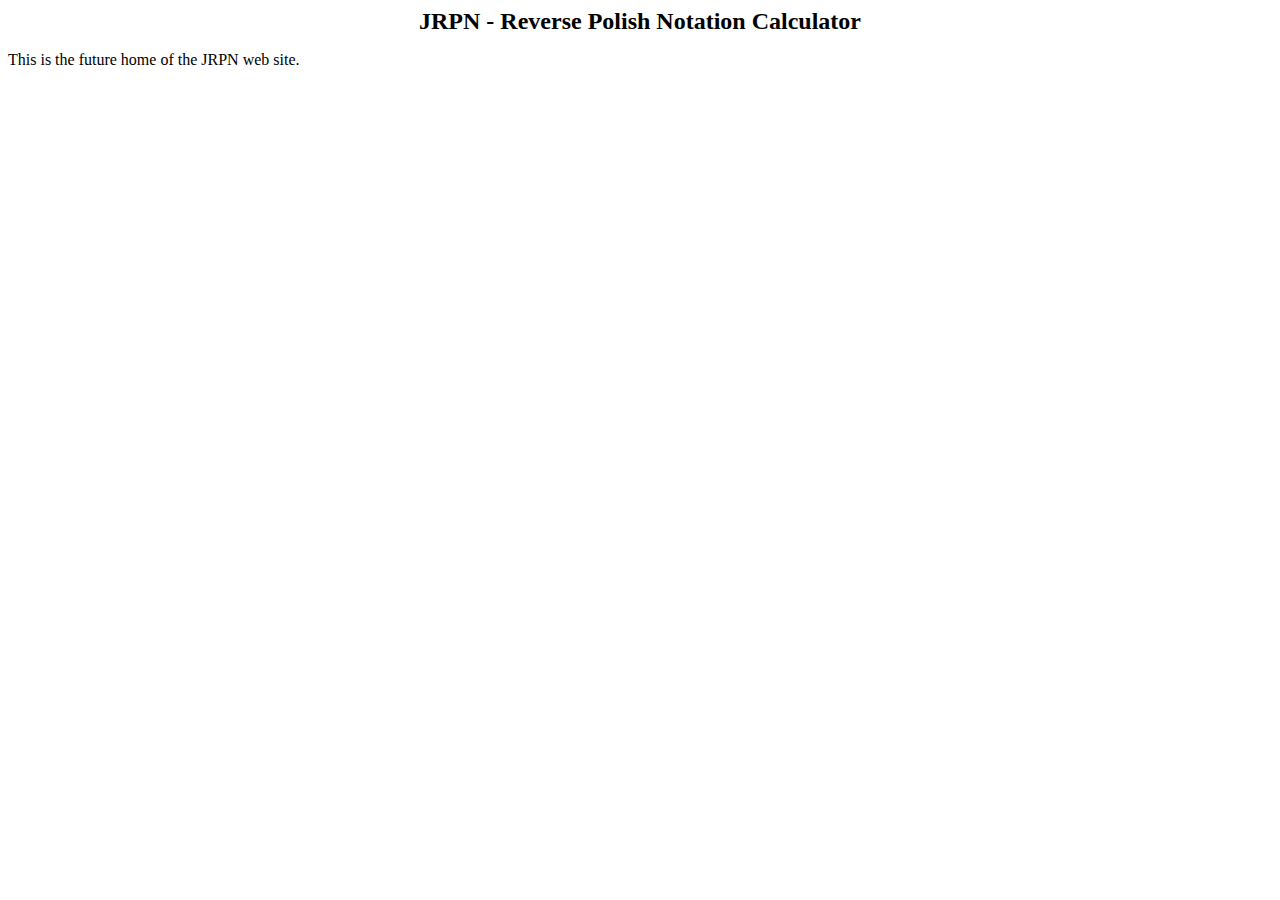
<file: index.html>
<!DOCTYPE HTML PUBLIC "-//W3C//DTD HTML 4.01 Transitional//EN">
<html lang="en">
<head>
<title>
JRPN - Reverse Polish Notation Calculator
</title>
<meta http-equiv="Content-Type" content="text/html; charset=UTF-8">
<meta name="keywords" content="calculator, RPN">
<meta name="description" content="JRPN Reverse Polish Notation Calculator inspired by the HP-16C">
<meta http-equiv="Content-Language" content="en-us">
</head>
<body bgcolor="#ffffff">
<p>
<center><b><font size="+2">
    JRPN - Reverse Polish Notation Calculator
</font></b></center>
<p>
This is the future home of the JRPN web site.
</p>
</body>
</html>
</file>
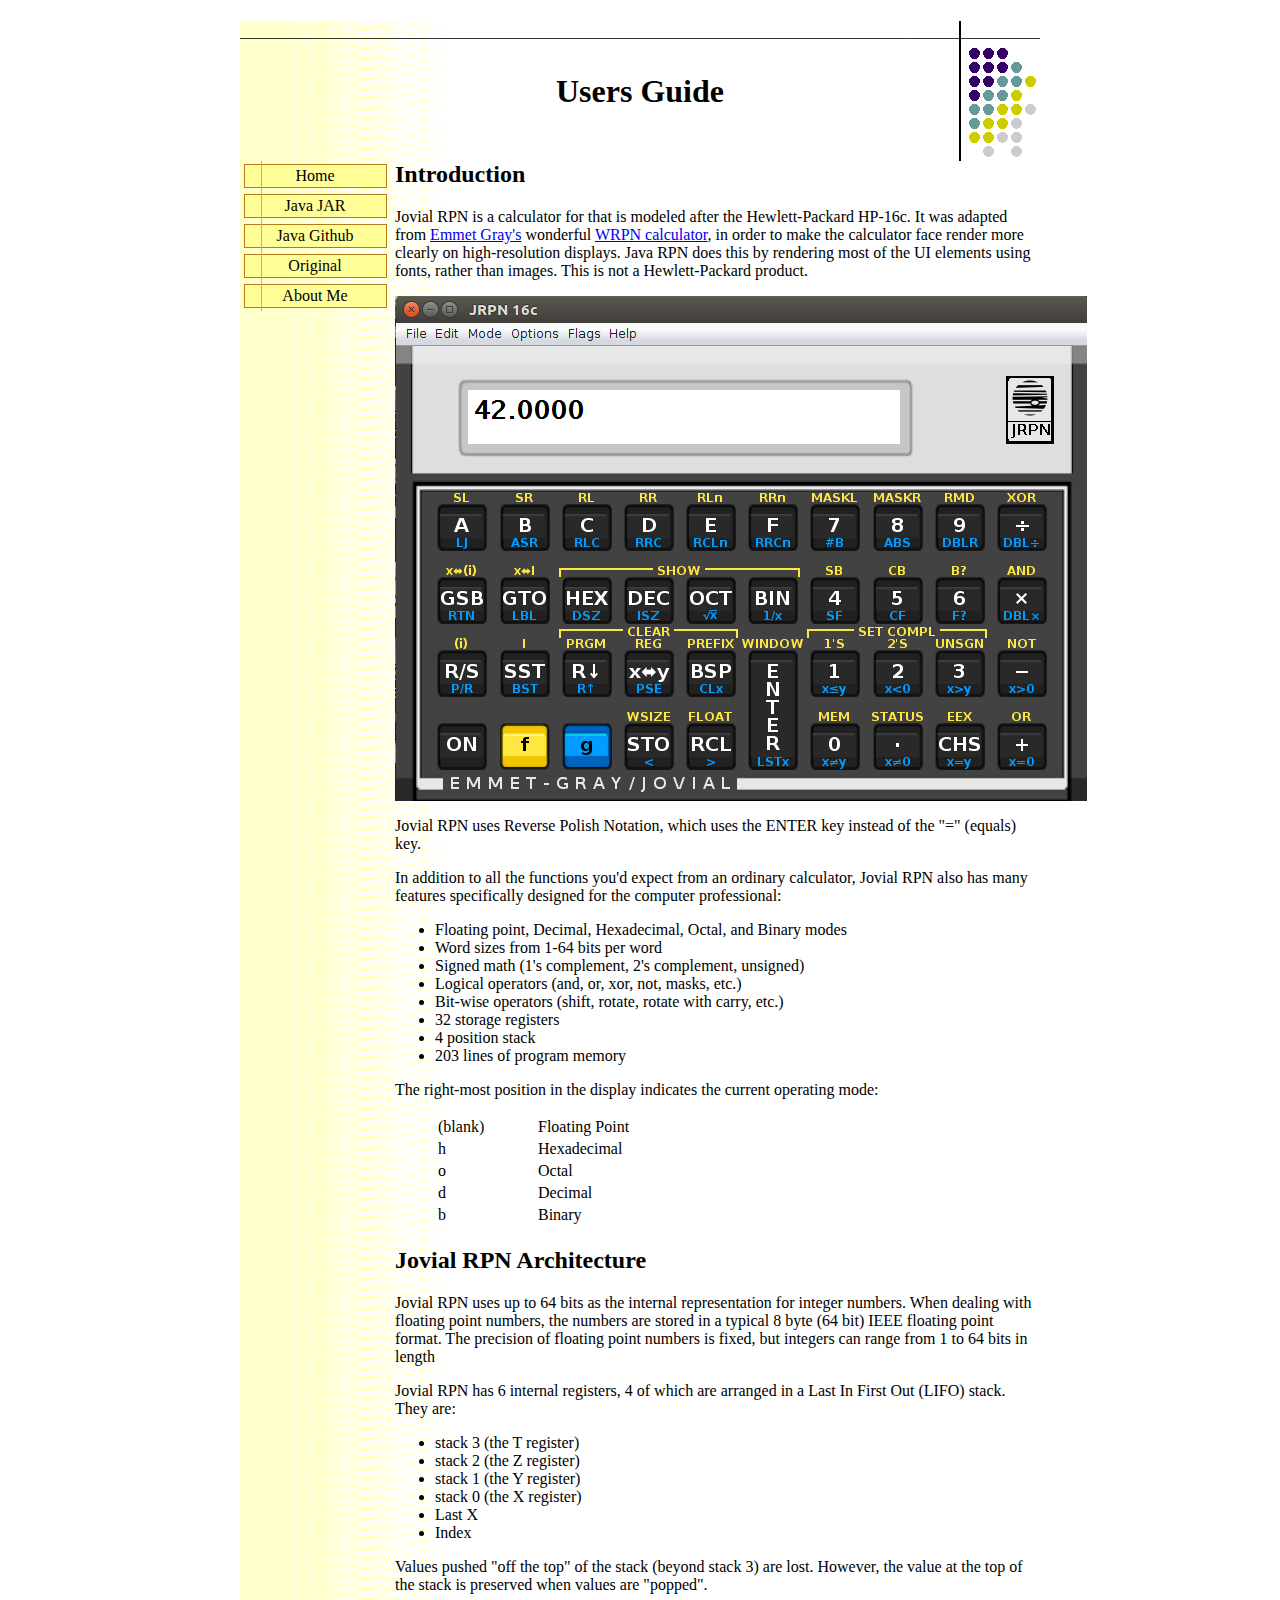
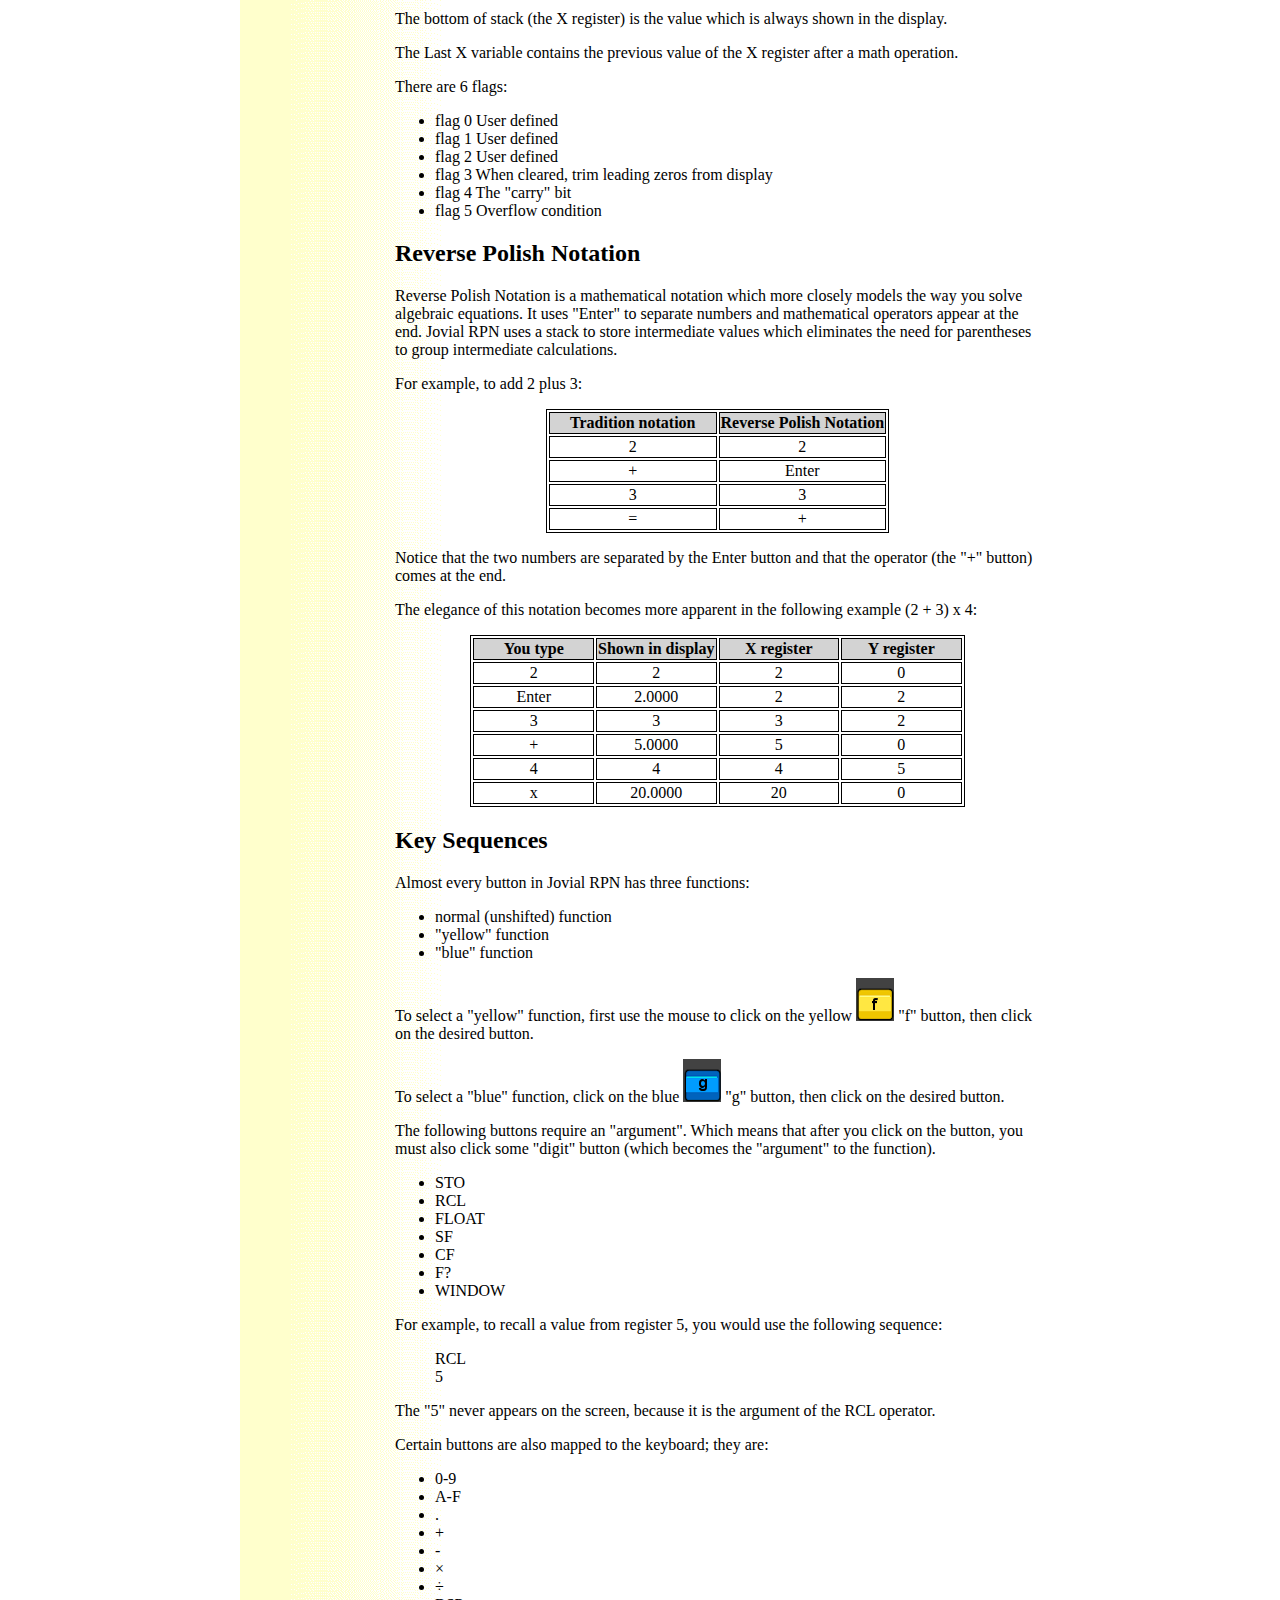
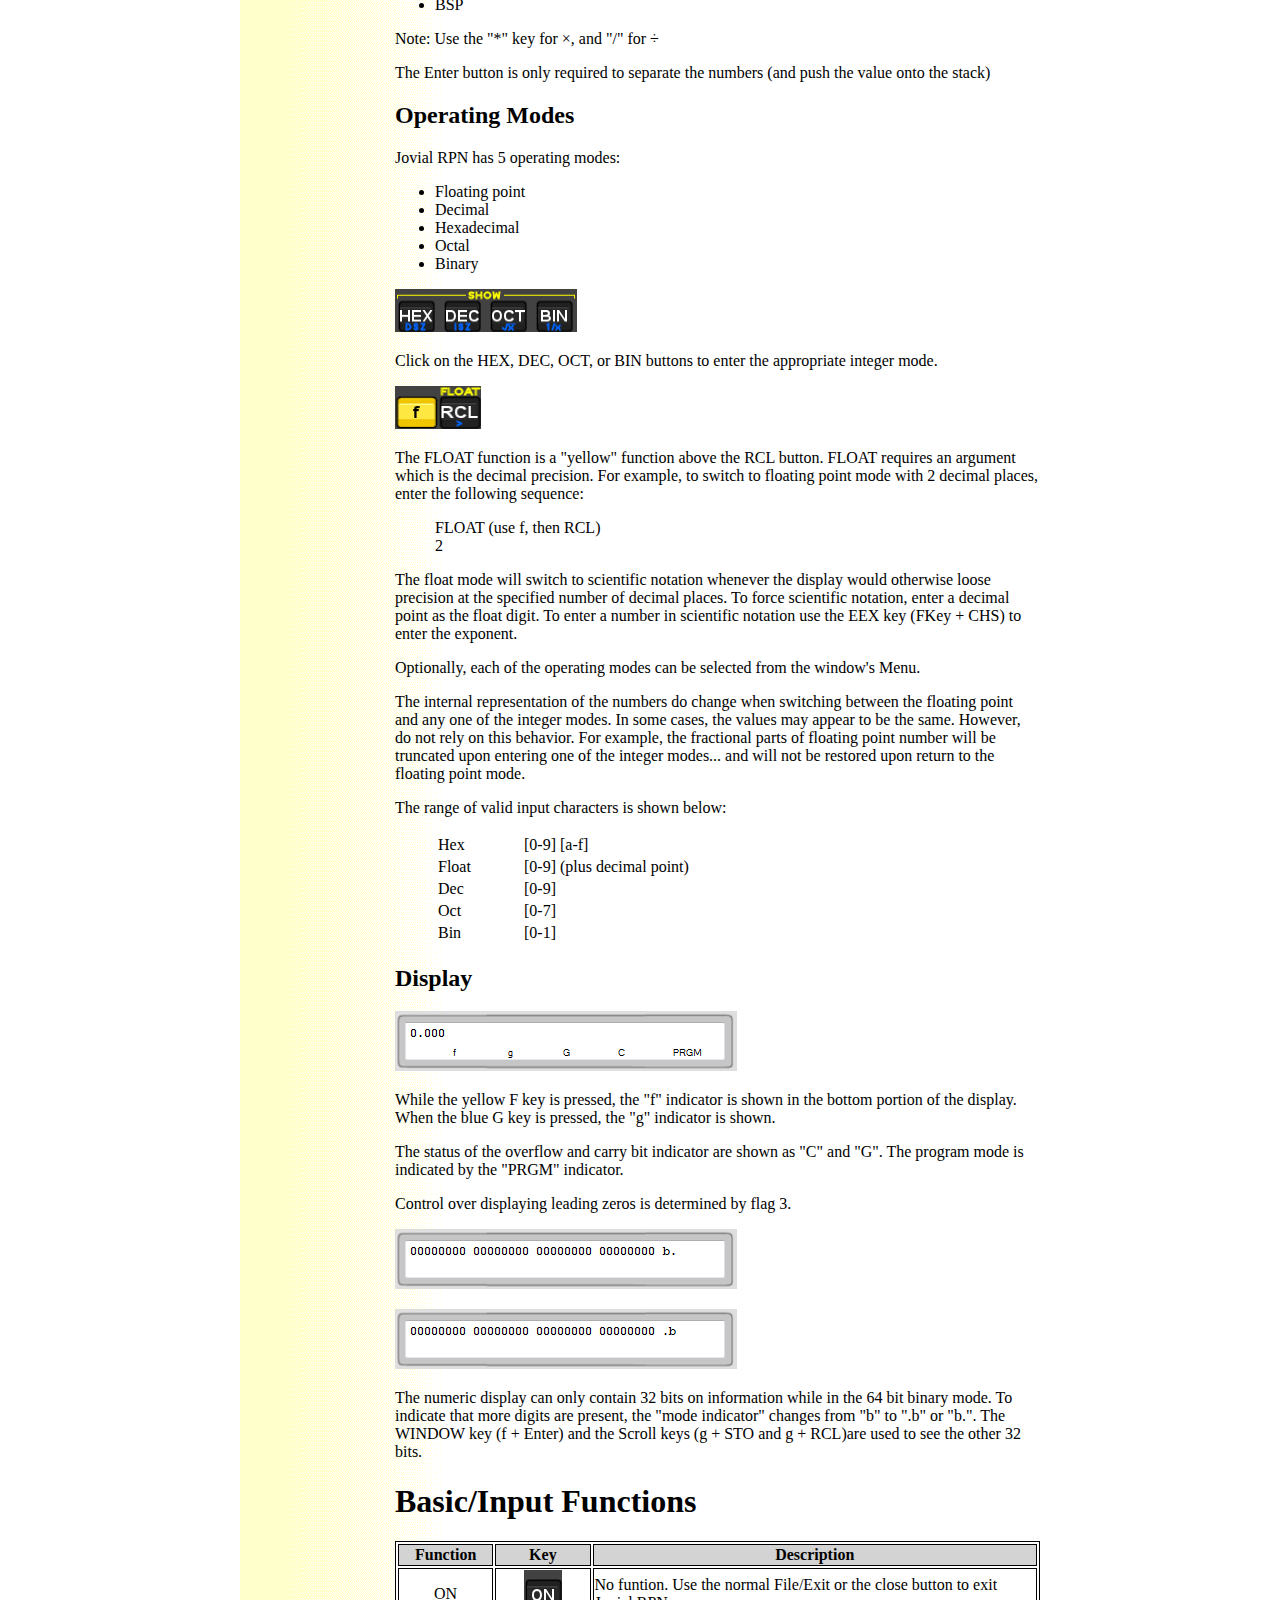
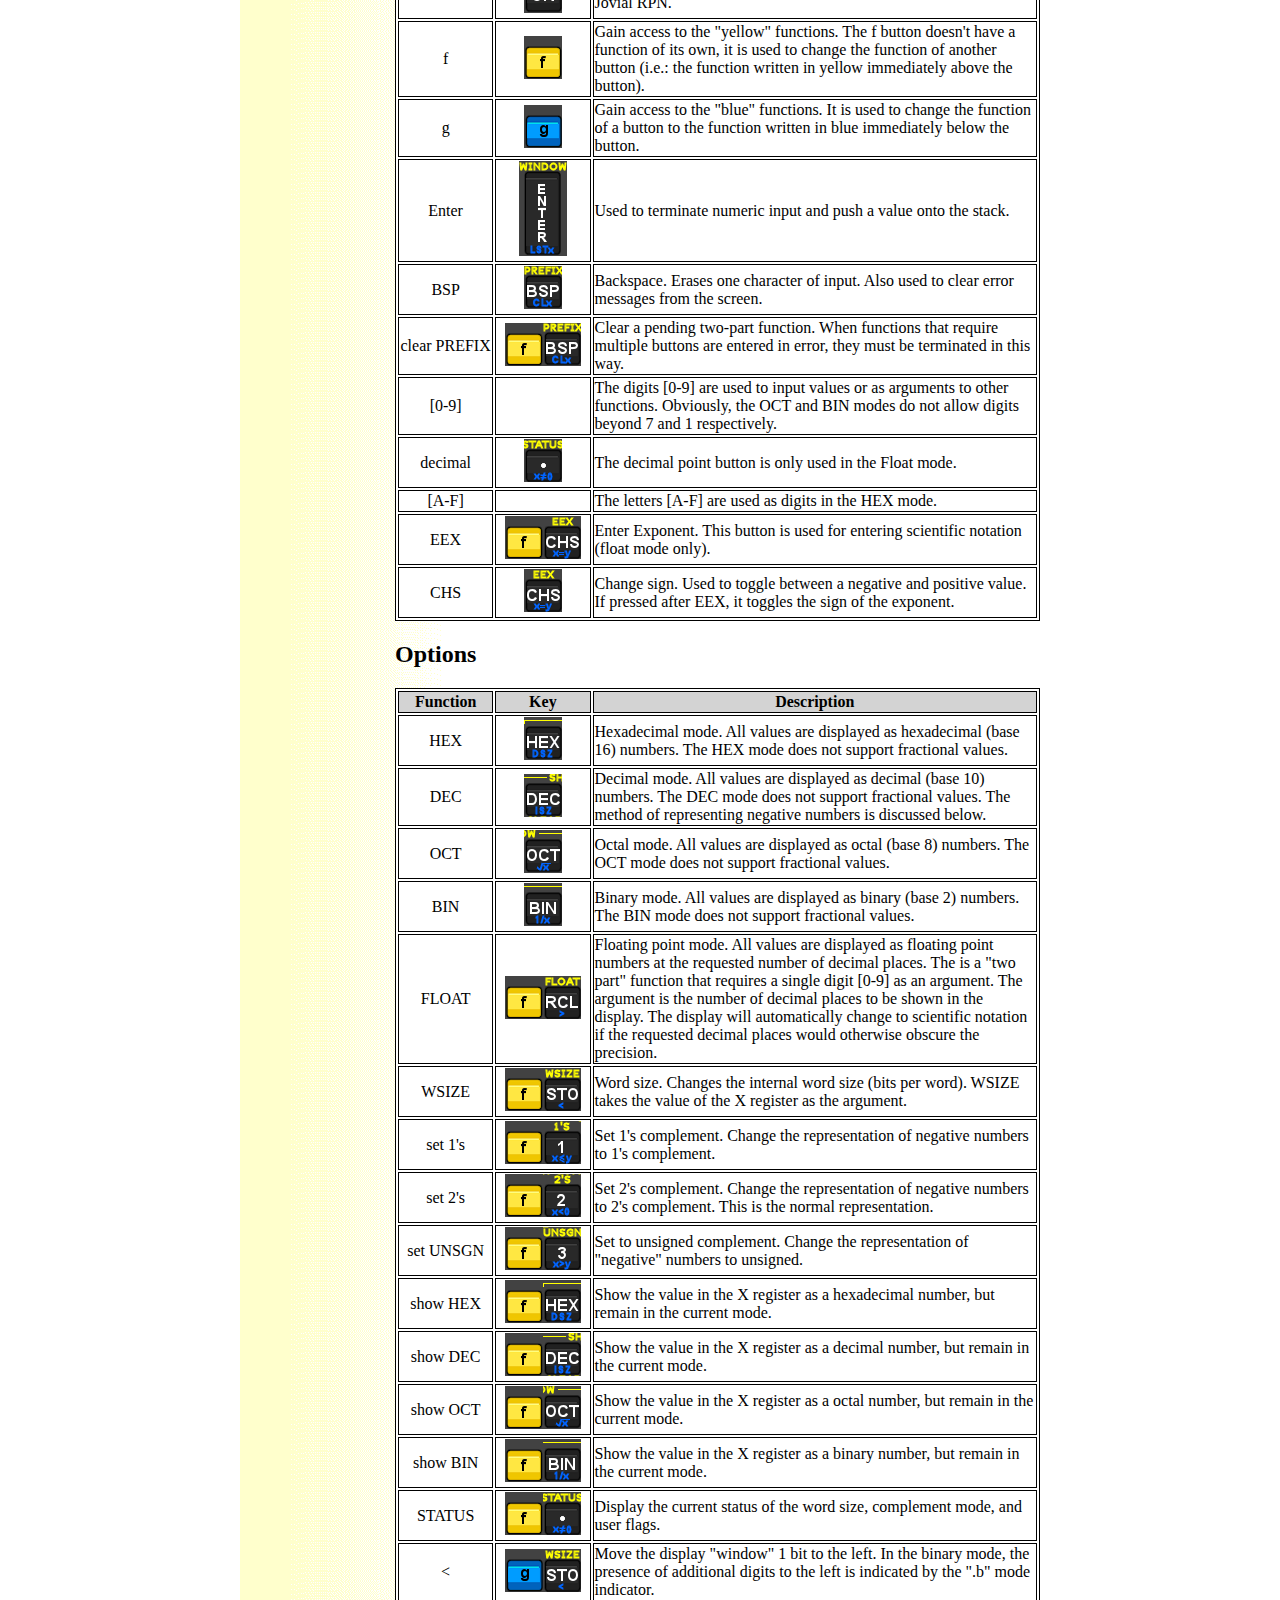
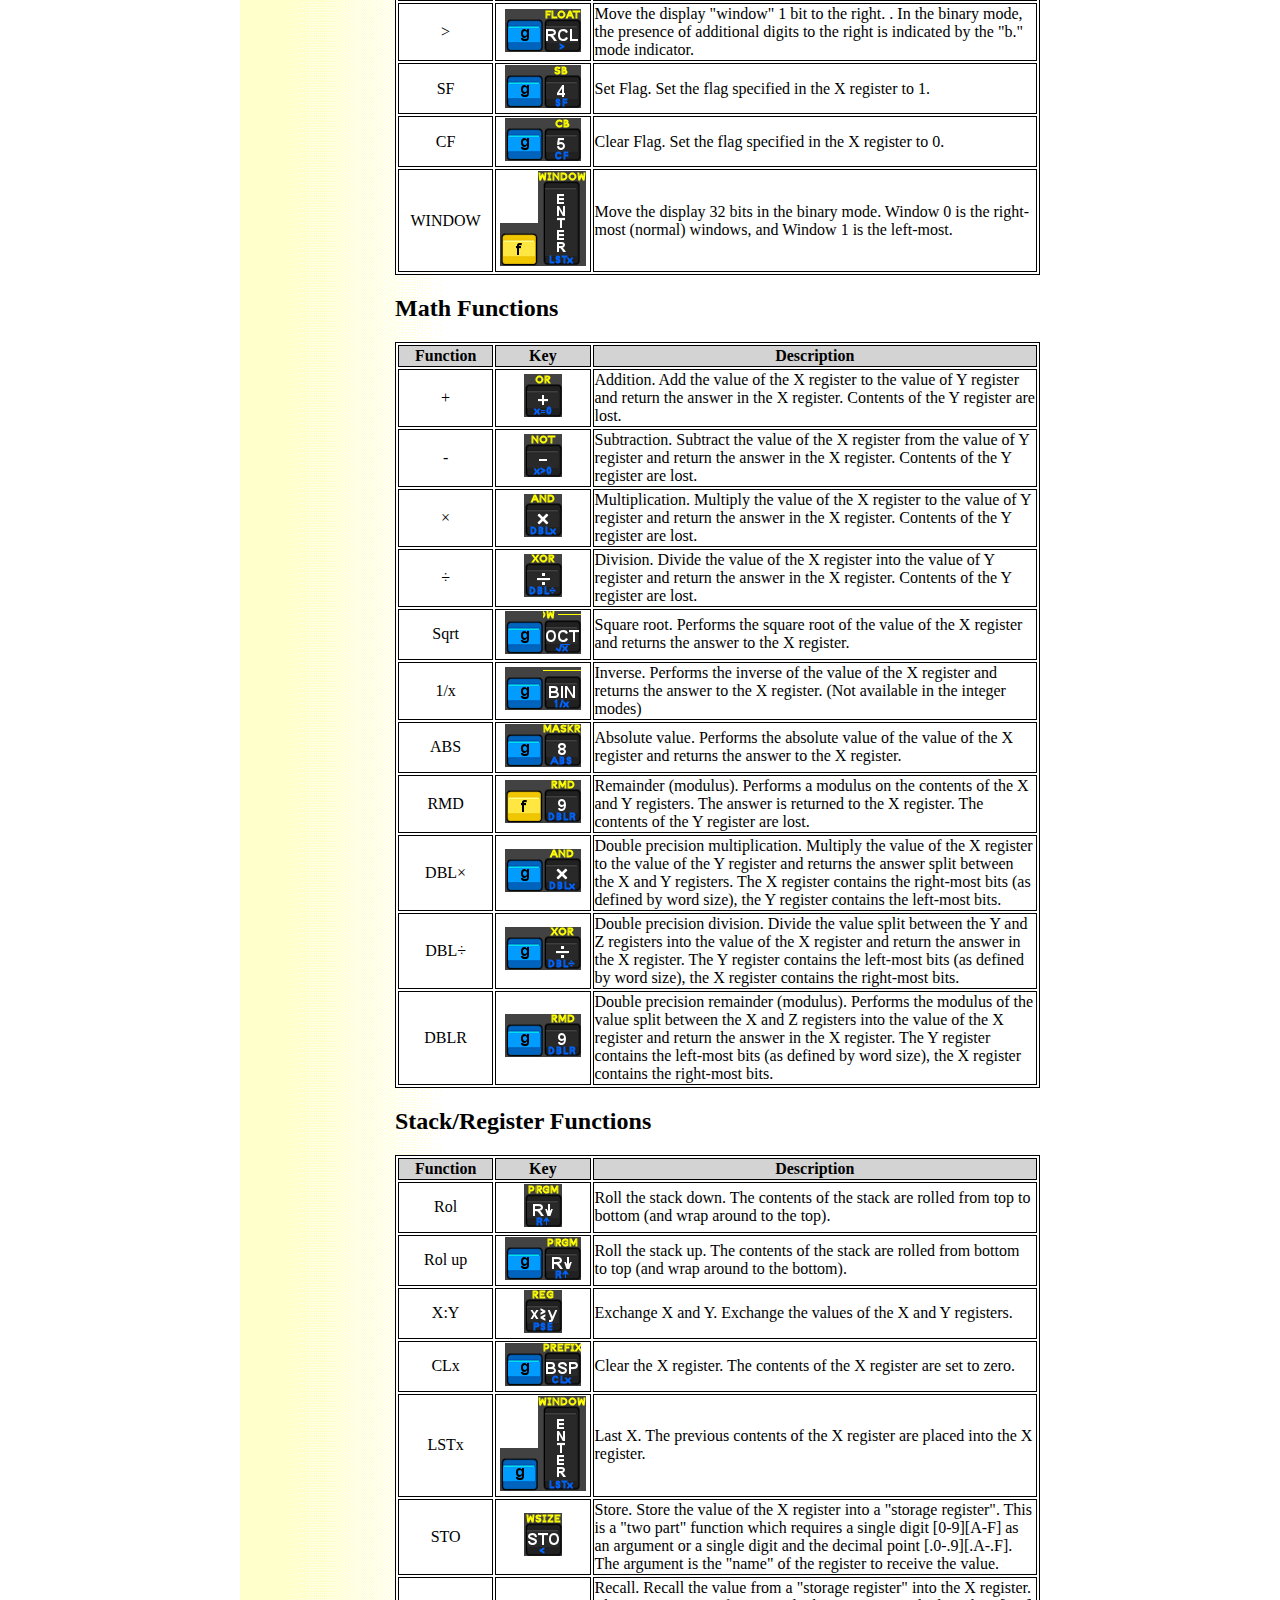
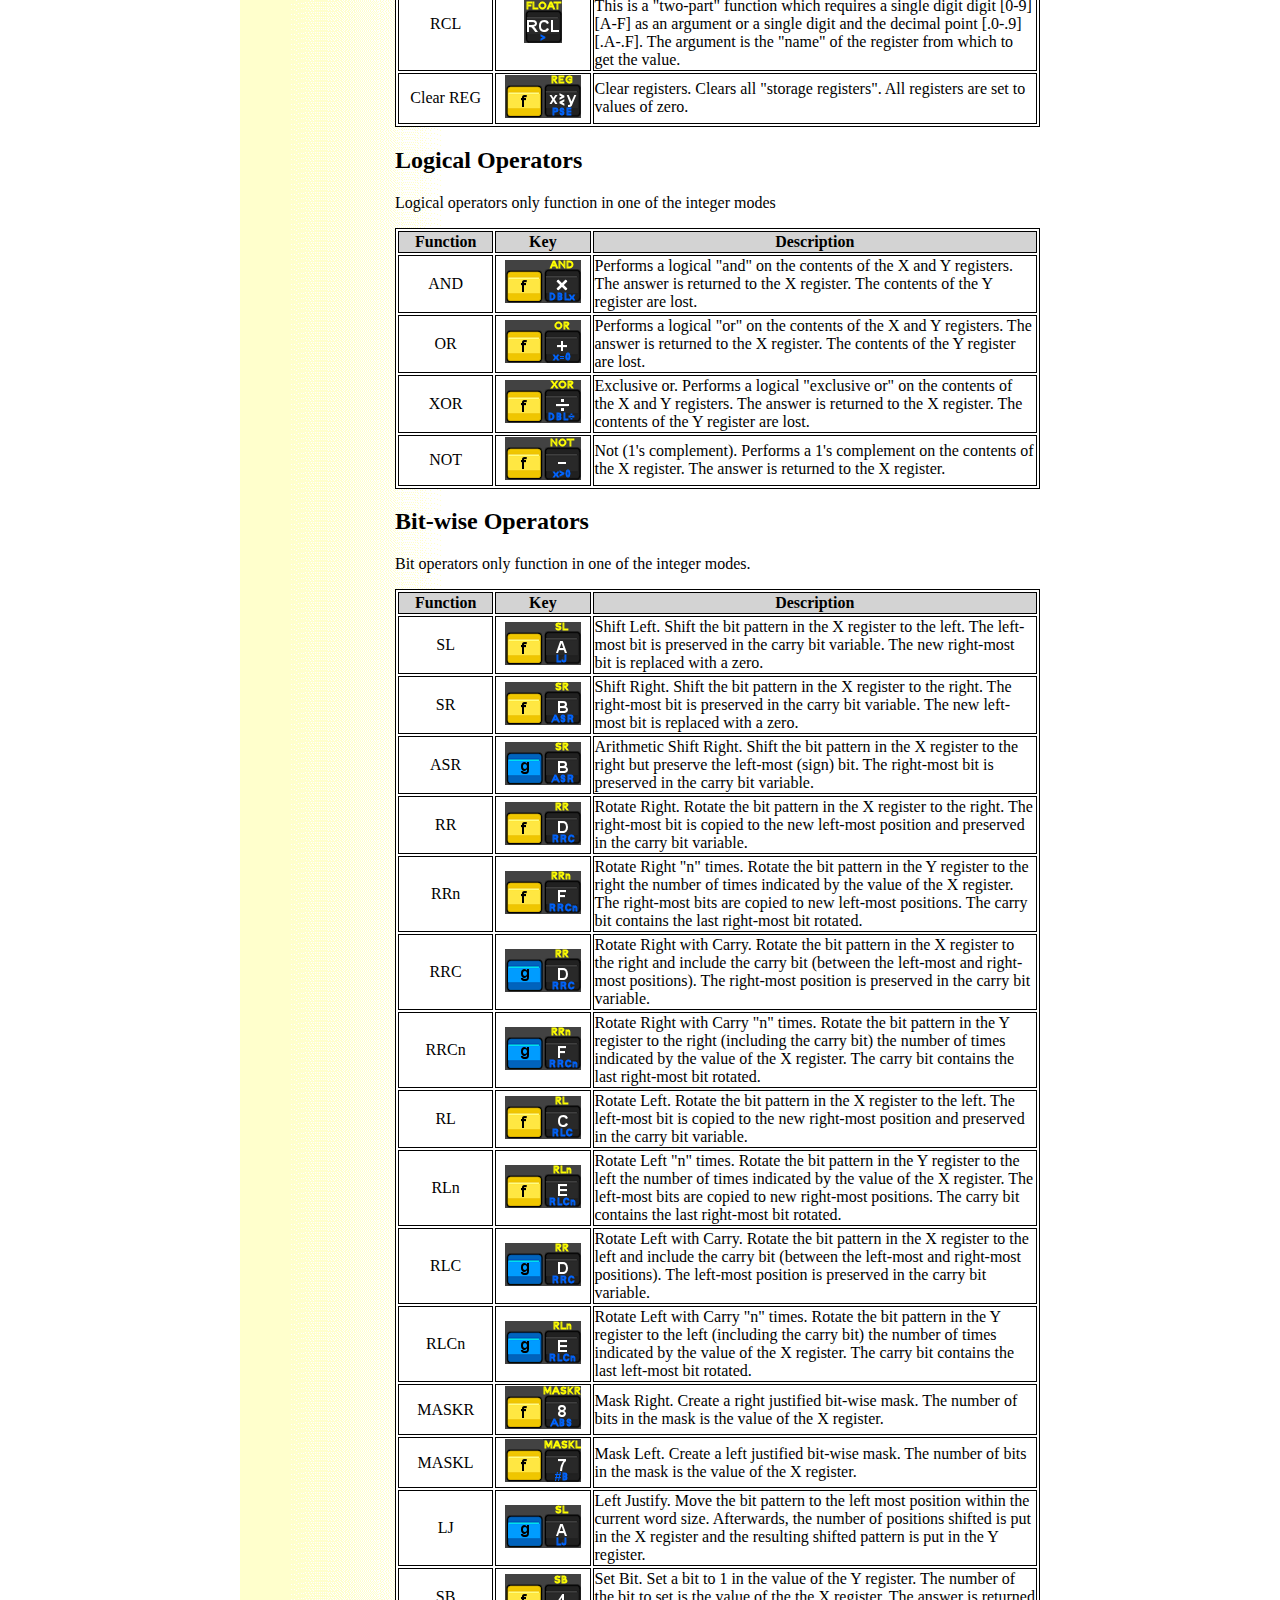
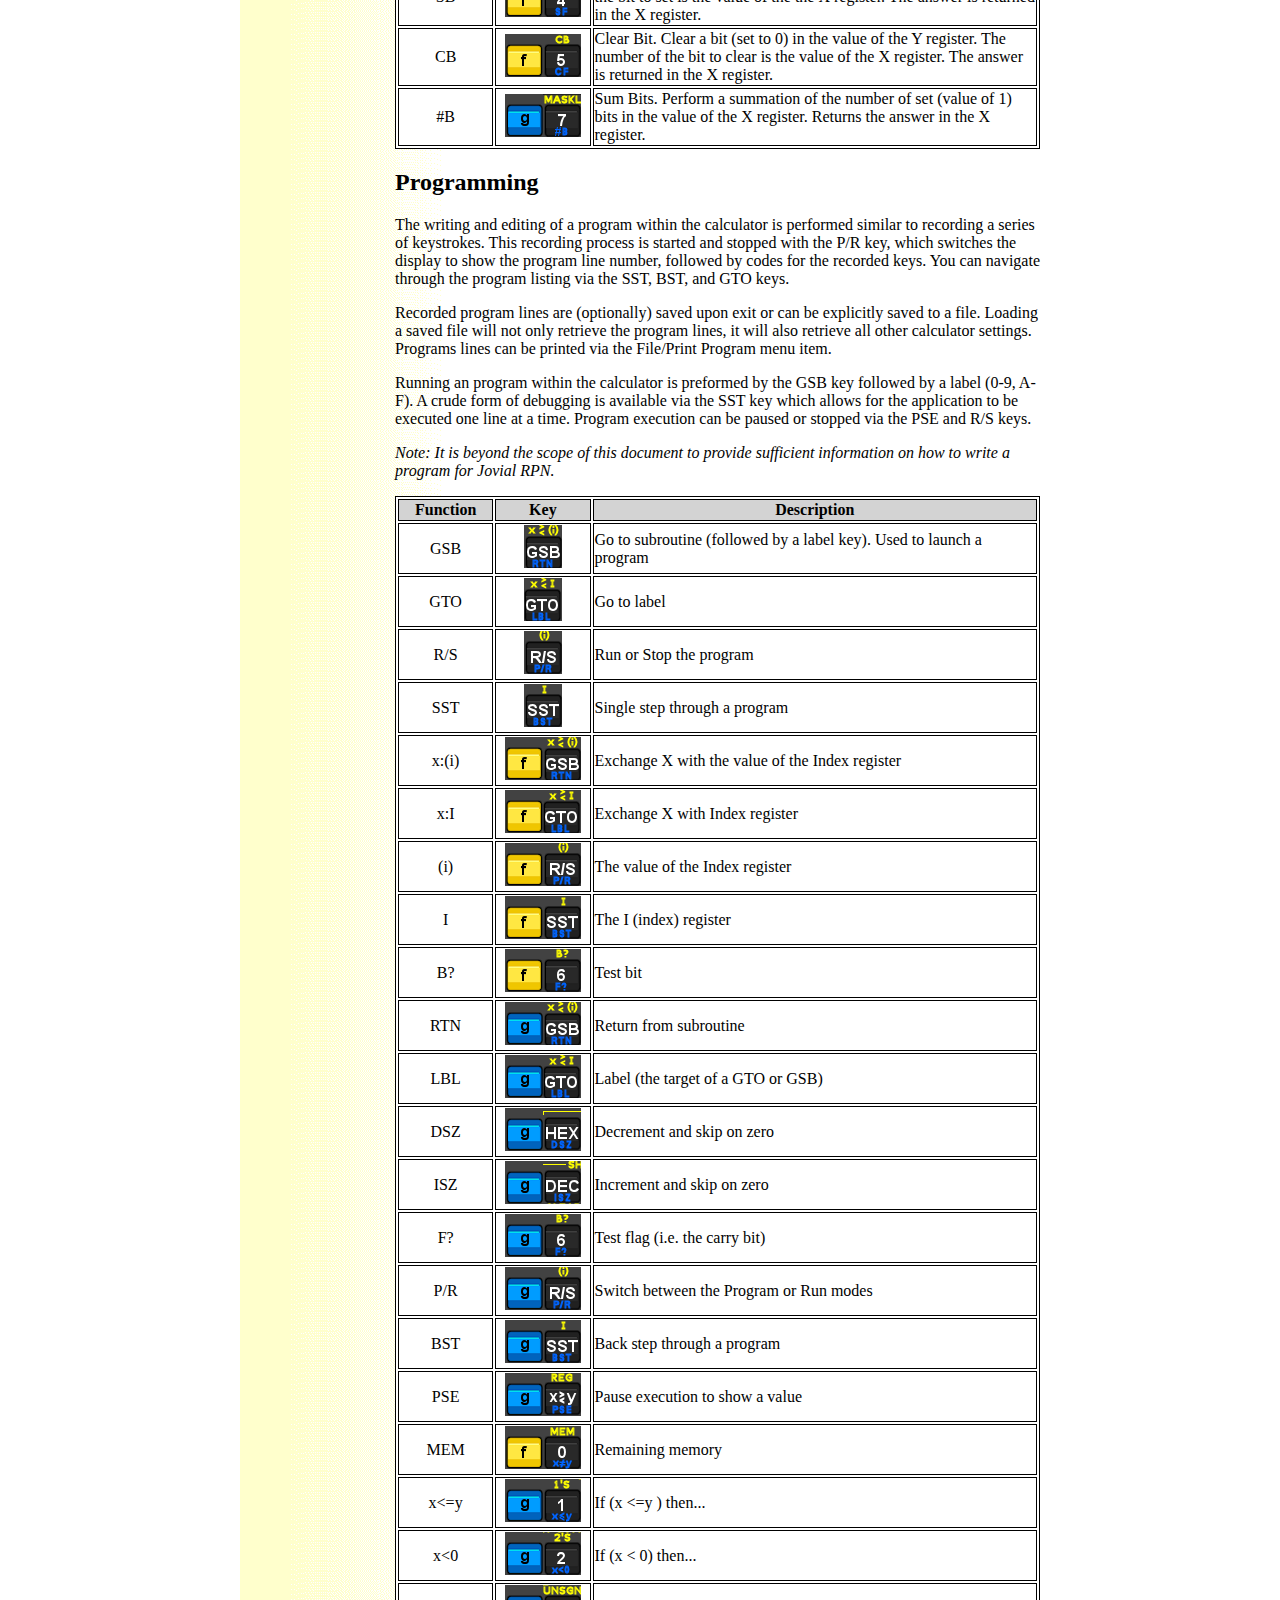
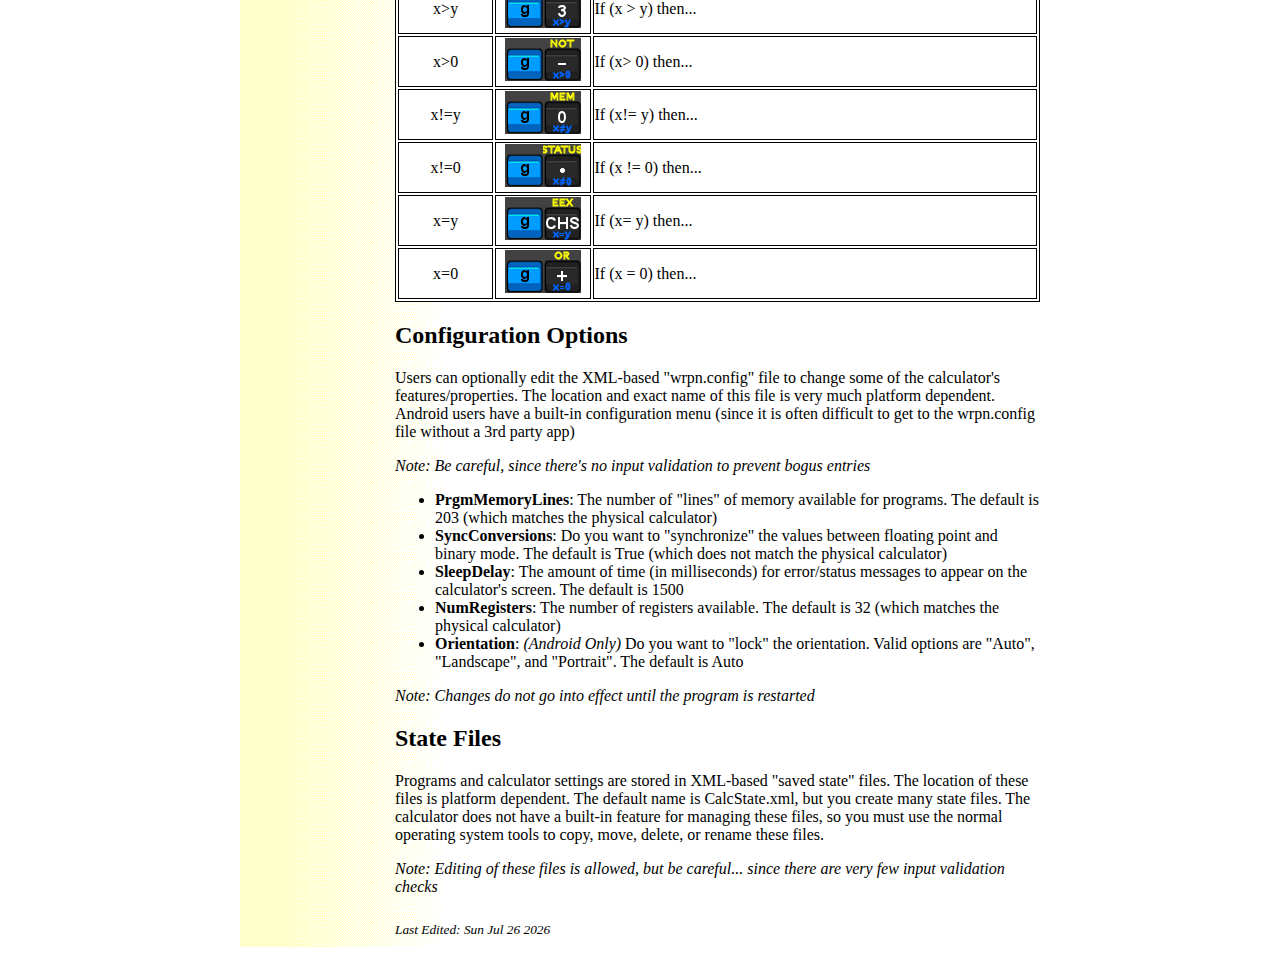
<file: docs/JRPN_users_guide.html>
<!DOCTYPE html>
<html xmlns="http://www.w3.org/1999/xhtml"><head>
<meta http-equiv="content-type" content="text/html; charset=UTF-8">
    <title>Jovial RPN - Users Guide</title>
    <link href="JRPN_users_guide_files/Layout.css" rel="stylesheet" type="text/css">
    <link href="http://www.wrpn.emmet-gray.com/favicon.ico" rel="icon" type="image/x-icon">
    <style type="text/css">
        .StandardTable {
            background-color: white;
            border: 1px solid black;
            margin-left: auto;
            margin-right: auto;
        }

            .StandardTable th {
                background-color: lightgray;
                border: 1px solid black;
            }

            .StandardTable td {
                border: 1px solid black;
            }

        .CenterImage {
            display: block;
            margin-left: auto;
            margin-right: auto;
        }

        .Column15 {
            width: 15%;
            text-align: center;
        }

        .Column25 {
            width: 25%;
            text-align: center;
        }

        .Column50 {
            width: 50%;
            text-align: center;
        }

        .Column70 {
            width: 70%;
        }
    </style>
</head>
<body>
    <div id="Wrapper">
        <div id="Header">
            <h1>Users Guide</h1>
        </div>
        <div id="Navigation">
            <ul>
                <li><a href="index.html">Home</a></li>
                <li><a href="https://github.com/zathras/JRPN_Java/releases">Java JAR</a></li>
                <li><a href="https://github.com/zathras/JRPN_Java/">Java Github</a></li>
                <li><a href="http://www.wrpn.emmet-gray.com/">Original</a></li>
                <li><a href="http://jovial.com/">About Me</a></li>
            </ul>
        </div>
        <div id="MainBody">
            <h2 style="margin-top: 0">Introduction</h2>

            <p>
                Jovial RPN is a calculator for that is modeled after the Hewlett-Packard
                HP-16c. It was adapted from
		<a href="http://www.emmet-gray.com/">Emmet Gray's</a> wonderful
		<a href="http://www.wrpn.emmet-gray.com/">WRPN calculator</a>,
		in order to make the calculator face render more clearly
		on high-resolution displays.  Java RPN does this by rendering
		most of the UI elements using fonts, rather than images.
		This is not a Hewlett-Packard product.
            </p>

            <p>
                <img class="CenterImage" src="jrpn_screenshot.png" alt="CALCULATOR FACE IMAGE">
            </p>

            <p>
                Jovial RPN uses Reverse Polish Notation, which uses the ENTER key instead of the "="
                (equals) key.
            </p>

            <p>
                In addition to all the functions you'd expect from an ordinary calculator, Jovial RPN
                also has many features specifically designed for the computer professional:
            </p>

            <ul>
                <li>Floating point, Decimal, Hexadecimal, Octal, and Binary modes</li>
                <li>Word sizes from 1-64 bits per word</li>
                <li>Signed math (1's complement, 2's complement, unsigned)</li>
                <li>Logical operators (and, or, xor, not, masks, etc.)</li>
                <li>Bit-wise operators (shift, rotate, rotate with carry, etc.)</li>
                <li>32 storage registers</li>
                <li>4 position stack</li>
                <li>203 lines of program memory</li>
            </ul>

            <p>The right-most position in the display indicates the current operating mode:</p>

            <blockquote>
                <table>
                    <tbody><tr>
                        <td style="width: 96px">(blank)</td>
                        <td style="width: 142px">Floating Point</td>
                    </tr>
                    <tr>
                        <td style="width: 96px">h</td>
                        <td style="width: 142px">Hexadecimal</td>
                    </tr>
                    <tr>
                        <td style="width: 96px">o</td>
                        <td style="width: 142px">Octal</td>
                    </tr>
                    <tr>
                        <td style="width: 96px">d</td>
                        <td style="width: 142px">Decimal</td>
                    </tr>
                    <tr>
                        <td style="width: 96px">b</td>
                        <td style="width: 142px">Binary</td>
                    </tr>
                </tbody></table>
            </blockquote>

            <h2>Jovial RPN Architecture</h2>

            <p>
                Jovial RPN uses up to 64 bits as the internal representation for integer numbers. When
                dealing with floating point numbers, the numbers are stored in a typical 8 byte
                (64 bit) IEEE floating point format. The precision of floating point numbers
                is fixed, but integers can range from 1 to 64 bits in length
            </p>

            <p>
                Jovial RPN has 6 internal registers, 4 of which are arranged in a Last In First Out (LIFO)
                stack. They are:
            </p>

            <ul>
                <li>stack 3 (the T register)</li>
                <li>stack 2 (the Z register)</li>
                <li>stack 1 (the Y register)</li>
                <li>stack 0 (the X register)</li>
                <li>Last X</li>
                <li>Index</li>
            </ul>

            <p>
                Values pushed "off the top" of the stack (beyond stack 3) are lost. However,
                the value at the top of the stack is preserved when values are "popped".
            </p>

            <p>
                The bottom of stack (the X register) is the value which is always shown in the display.
            </p>

            <p>
                The Last X variable contains the previous value of the X register after a math operation.
            </p>

            <p>There are 6 flags:</p>

            <ul>
                <li>flag 0 User defined</li>
                <li>flag 1 User defined</li>
                <li>flag 2 User defined</li>
                <li>flag 3 When cleared, trim leading zeros from display</li>
                <li>flag 4 The "carry" bit</li>
                <li>flag 5 Overflow condition</li>
            </ul>

            <h2>Reverse Polish Notation</h2>

            <p>
                Reverse Polish Notation is a mathematical notation which more closely models the
                way you solve algebraic equations. It uses "Enter" to separate numbers
                and mathematical operators appear at the end. Jovial RPN uses a stack to store intermediate
                values which eliminates the need for parentheses to group intermediate calculations.
            </p>

            <p>For example, to add 2 plus 3:</p>
            <blockquote>
                <table class="StandardTable">
                    <tbody><tr>
                        <th class="Column50">Tradition notation</th>
                        <th class="Column50">Reverse Polish Notation</th>
                    </tr>
                    <tr>
                        <td class="Column50">2</td>
                        <td class="Column50">2</td>
                    </tr>
                    <tr>
                        <td class="Column50">+</td>
                        <td class="Column50">Enter</td>
                    </tr>
                    <tr>
                        <td class="Column50">3</td>
                        <td class="Column50">3</td>
                    </tr>
                    <tr>
                        <td class="Column50">=</td>
                        <td class="Column50">+</td>
                    </tr>
                </tbody></table>
            </blockquote>

            <p>
                Notice that the two numbers are separated by the Enter button and that the operator
                (the "+" button) comes at the end.
            </p>

            <p>
                The elegance of this notation becomes more apparent in the following example (2
                + 3) x 4:
            </p>

            <blockquote>

                <table class="StandardTable">
                    <tbody><tr>
                        <th class="Column25">You type</th>
                        <th class="Column25">Shown in display</th>
                        <th class="Column25">X register</th>
                        <th class="Column25">Y register</th>
                    </tr>
                    <tr>
                        <td class="Column25">2</td>
                        <td class="Column25">2</td>
                        <td class="Column25">2</td>
                        <td class="Column25">0</td>
                    </tr>
                    <tr>
                        <td class="Column25">Enter</td>
                        <td class="Column25">2.0000</td>
                        <td class="Column25">2</td>
                        <td class="Column25">2</td>
                    </tr>
                    <tr>
                        <td class="Column25">3</td>
                        <td class="Column25">3</td>
                        <td class="Column25">3</td>
                        <td class="Column25">2</td>
                    </tr>
                    <tr>
                        <td class="Column25">+</td>
                        <td class="Column25">5.0000</td>
                        <td class="Column25">5</td>
                        <td class="Column25">0</td>
                    </tr>
                    <tr>
                        <td class="Column25">4</td>
                        <td class="Column25">4</td>
                        <td class="Column25">4</td>
                        <td class="Column25">5</td>
                    </tr>
                    <tr>
                        <td class="Column25">x</td>
                        <td class="Column25">20.0000</td>
                        <td class="Column25">20</td>
                        <td class="Column25">0</td>
                    </tr>
                </tbody></table>

            </blockquote>

            <h2>Key Sequences</h2>

            <p>Almost every button in Jovial RPN has three functions:</p>

            <ul>
                <li>normal (unshifted) function</li>
                <li>"yellow" function</li>
                <li>"blue" function</li>
            </ul>

            <p>
                To select a "yellow" function, first use the mouse to click on the yellow
                <img src="JRPN_users_guide_files/fkey.gif" alt="f Key">
                "f" button, then click on the desired button.
            </p>

            <p>
                To select a "blue" function, click on the blue
                <img src="JRPN_users_guide_files/gkey.gif" alt="g Key">
                "g" button, then click on the desired button. 
            </p>

            <p>
                The following buttons require an "argument". Which means that after you
                click on the button, you must also click some "digit" button (which becomes
                the "argument" to the function).
            </p>

            <ul>
                <li>STO</li>
                <li>RCL</li>
                <li>FLOAT</li>
                <li>SF</li>
                <li>CF</li>
                <li>F?</li>
                <li>WINDOW</li>
            </ul>

            <p>
                For example, to recall a value from register 5, you would use the following sequence:
            </p>

            <blockquote>
                <p>
                    RCL<br>
                    5
                </p>
            </blockquote>

            <p>
                The "5" never appears on the screen, because it is the argument of the
                RCL operator.
            </p>

            <p>Certain buttons are also mapped to the keyboard; they are:</p>

            <ul>
                <li>0-9</li>
                <li>A-F</li>
                <li>.</li>
                <li>+</li>
                <li>-</li>
                <li>×</li>
                <li>÷</li>
                <li>BSP</li>
            </ul>

            <p>Note: Use the "*" key for ×, and "/" for ÷</p>
            <p>
                The Enter button is only required to separate the numbers (and push the value onto
                the stack)
            </p>

            <h2>Operating Modes</h2>

            <p>Jovial RPN has 5 operating modes:</p>
            <ul>
                <li>Floating point</li>
                <li>Decimal</li>
                <li>Hexadecimal</li>
                <li>Octal</li>
                <li>Binary</li>
            </ul>

            <p>
                <img src="JRPN_users_guide_files/Modes.gif" alt="Modes" width="182" height="43">
            </p>

            <p>
                Click on the HEX, DEC, OCT, or BIN buttons to enter the appropriate integer mode.
            </p>

            <p>
                <img src="JRPN_users_guide_files/fkey.gif" alt="F Key" width="43" height="43"><img src="JRPN_users_guide_files/RCL.gif" alt="RCL key" width="43" height="43">
            </p>

            <p>
                The FLOAT function is a "yellow" function above the RCL button. FLOAT
                requires an argument which is the decimal precision. For example, to switch to floating
                point mode with 2 decimal places, enter the following sequence:
            </p>

            <blockquote>
                <p>
                    FLOAT (use f, then RCL)<br>
                    2
                </p>

            </blockquote>

            <p>
                The float mode will switch to scientific notation whenever the display would otherwise
                loose precision at the specified number of decimal places. To force scientific notation,
                enter a decimal point as the float digit. To enter a number in scientific
                notation use the EEX key (FKey + CHS) to enter the exponent.
            </p>

            <p>
                Optionally, each of the operating modes can be selected from the window's Menu.
            </p>

            <p>
                The internal representation of the numbers do change when switching between the
                floating point and any one of the integer modes. In some cases, the values may appear
                to be the same. However, do not rely on this behavior. For example, the fractional
                parts of floating point number will be truncated upon entering one of the integer
                modes... and will not be restored upon return to the floating point mode.
            </p>

            <p>The range of valid input characters is shown below:</p>

            <blockquote>
                <table>
                    <tbody><tr>
                        <td style="width: 82px">Hex  </td>
                        <td style="width: 215px">[0-9] [a-f]</td>
                    </tr>
                    <tr>
                        <td style="width: 82px">Float</td>
                        <td style="width: 215px">[0-9] (plus decimal point)</td>
                    </tr>
                    <tr>
                        <td style="width: 82px">Dec</td>
                        <td style="width: 215px">[0-9]</td>
                    </tr>
                    <tr>
                        <td style="width: 82px">Oct</td>
                        <td style="width: 215px">[0-7]</td>
                    </tr>
                    <tr>
                        <td style="width: 82px">Bin</td>
                        <td style="width: 215px">[0-1]</td>
                    </tr>
                </tbody></table>
            </blockquote>

            <h2>Display</h2>

            <p>
                <img src="JRPN_users_guide_files/Display.gif" alt="Display">
            </p>

            <p>
                While the yellow F key is pressed, the "f" indicator is shown in the bottom
                portion of the display. When the blue G key is pressed, the "g" indicator
                is shown.
            </p>

            <p>
                The status of the overflow and carry bit indicator are shown as "C" and
                "G". The program mode is indicated by the "PRGM" indicator.
            </p>

            <p>Control over displaying leading zeros is determined by flag 3.</p>

            <p>
                <img src="JRPN_users_guide_files/B_Dot.gif" alt="Display with binary left">
            </p>

            <p>
                <img src="JRPN_users_guide_files/Dot_B.gif" alt="Display with binary right">
            </p>

            <p>
                The numeric display can only contain 32 bits on information while in the 64 bit
                binary mode. To indicate that more digits are present, the "mode indicator"
                changes
                from "b" to ".b" or "b.". The WINDOW key (f + Enter)
                and the Scroll keys (g + STO
                and g + RCL)are used to see the other 32 bits.
            </p>

            <h1>Basic/Input Functions</h1>

            <table class="StandardTable">
                <tbody><tr>
                    <th class="Column15">Function</th>
                    <th class="Column15">Key</th>
                    <th class="Column70">Description</th>
                </tr>
                <tr>
                    <td class="Column15">ON</td>
                    <td class="Column15">
                        <img src="JRPN_users_guide_files/ON.gif" alt="ON Key"></td>
                    <td class="Column70">No funtion. Use the normal File/Exit or the close button to exit Jovial RPN.</td>
                </tr>
                <tr>
                    <td class="Column15">f </td>
                    <td class="Column15">
                        <img src="JRPN_users_guide_files/fkey.gif" alt="F Key"></td>
                    <td class="Column70">Gain access to the "yellow" functions. The f button doesn't
                        have a function of its own, it is used to change the function of another button
                        (i.e.: the function written in yellow immediately above the button).</td>
                </tr>
                <tr>
                    <td class="Column15">g</td>
                    <td class="Column15">
                        <img src="JRPN_users_guide_files/gkey.gif" alt="G Key"></td>
                    <td class="Column70">Gain access to the "blue" functions. It is used to change
                        the function of a button to the function written in blue immediately below the button.
                    </td>
                </tr>
                <tr>
                    <td class="Column15">Enter</td>
                    <td class="Column15">
                        <img src="JRPN_users_guide_files/Enter.gif" alt="Enter Key"></td>
                    <td class="Column70">Used to terminate numeric input and push a value onto the stack.
                    </td>
                </tr>
                <tr>
                    <td class="Column15">BSP</td>
                    <td class="Column15">
                        <img src="JRPN_users_guide_files/BSP.gif" alt="BSP Key"></td>
                    <td class="Column70">Backspace. Erases one character of input. Also used to clear error
                        messages from the screen.</td>
                </tr>
                <tr>
                    <td class="Column15">clear PREFIX</td>
                    <td class="Column15">
                        <img src="JRPN_users_guide_files/fkey.gif" alt="f Key"><img src="JRPN_users_guide_files/BSP.gif" alt="BSP Key">
                    </td>
                    <td class="Column70">Clear a pending two-part function. When functions that require
                        multiple buttons are entered in error, they must be terminated in this way.</td>
                </tr>
                <tr>
                    <td class="Column15">[0-9]  </td>
                    <td class="Column15">&nbsp;</td>
                    <td class="Column70">The digits [0-9] are used to input values or as arguments to other
                        functions. Obviously, the OCT and BIN modes do not allow digits beyond 7 and 1 respectively.
                    </td>
                </tr>
                <tr>
                    <td class="Column15">decimal</td>
                    <td class="Column15">
                        <img src="JRPN_users_guide_files/dp.gif" alt="dp Key"></td>
                    <td class="Column70">The decimal point button is only used in the Float mode.</td>
                </tr>
                <tr>
                    <td class="Column15">[A-F]</td>
                    <td class="Column15">&nbsp;</td>
                    <td class="Column70">The letters [A-F] are used as digits in the HEX mode.</td>
                </tr>
                <tr>
                    <td class="Column15">EEX  </td>
                    <td class="Column15">
                        <img src="JRPN_users_guide_files/fkey.gif" alt="f Key"><img src="JRPN_users_guide_files/CHS.gif" alt="CHS Key">
                    </td>
                    <td class="Column70">Enter Exponent. This button is used for entering scientific notation
                        (float mode only).</td>
                </tr>
                <tr>
                    <td class="Column15">CHS</td>
                    <td class="Column15">
                        <img src="JRPN_users_guide_files/CHS.gif" alt="CHS Key"></td>
                    <td class="Column70">Change sign. Used to toggle between a negative and positive value.
                        If pressed after EEX, it toggles the sign of the exponent.</td>
                </tr>
            </tbody></table>
            <h2>Options</h2>

            <table class="StandardTable">
                <tbody><tr>
                    <th class="Column15">Function</th>
                    <th class="Column15">Key</th>
                    <th class="Column70">Description</th>
                </tr>
                <tr>
                    <td class="Column15">HEX</td>
                    <td class="Column15">
                        <img src="JRPN_users_guide_files/HEX.gif" alt="HEX Key"></td>
                    <td class="Column70">Hexadecimal mode. All values are displayed as hexadecimal (base
                        16) numbers. The HEX mode does not support fractional values.</td>
                </tr>
                <tr>
                    <td class="Column15">DEC</td>
                    <td class="Column15">
                        <img src="JRPN_users_guide_files/DEC.gif" alt="DEC Key"></td>
                    <td class="Column70">Decimal mode. All values are displayed as decimal (base 10) numbers.
                        The DEC mode does not support fractional values. The method of representing negative
                        numbers is discussed below.</td>
                </tr>
                <tr>
                    <td class="Column15">OCT</td>
                    <td class="Column15">
                        <img src="JRPN_users_guide_files/OCT.gif" alt="OCT Key"></td>
                    <td class="Column70">Octal mode. All values are displayed as octal (base 8) numbers.
                        The OCT mode does not support fractional values.</td>
                </tr>
                <tr>
                    <td class="Column15">BIN</td>
                    <td class="Column15">
                        <img src="JRPN_users_guide_files/BIN.gif" alt="BIN Key"></td>
                    <td class="Column70">Binary mode. All values are displayed as binary (base 2) numbers.
                        The BIN mode does not support fractional values.</td>
                </tr>
                <tr>
                    <td class="Column15">FLOAT</td>
                    <td class="Column15">
                        <img src="JRPN_users_guide_files/fkey.gif" alt="f Key"><img src="JRPN_users_guide_files/RCL.gif" alt="RCL Key">
                    </td>
                    <td class="Column70">Floating point mode. All values are displayed as floating point
                        numbers at the requested number of decimal places. The is a "two part"
                        function that requires a single digit [0-9] as an argument. The argument is the
                        number of decimal places to be shown in the display. The display will automatically
                        change to scientific notation if the requested decimal places would otherwise obscure
                        the precision.</td>
                </tr>
                <tr>
                    <td class="Column15">WSIZE</td>
                    <td class="Column15">
                        <img src="JRPN_users_guide_files/fkey.gif" alt="f Key"><img src="JRPN_users_guide_files/STO.gif" alt="STO Key">
                    </td>
                    <td class="Column70">Word size. Changes the internal word size (bits per word). WSIZE
                        takes the value of the X register as the argument.</td>
                </tr>
                <tr>
                    <td class="Column15">set 1's</td>
                    <td class="Column15">
                        <img src="JRPN_users_guide_files/fkey.gif" alt="f Key"><img src="JRPN_users_guide_files/1.gif" alt="1 Key">
                    </td>
                    <td class="Column70">Set 1's complement. Change the representation of negative numbers
                        to 1's complement.</td>
                </tr>
                <tr>
                    <td class="Column15">set 2's</td>
                    <td class="Column15">
                        <img src="JRPN_users_guide_files/fkey.gif" alt="f Key"><img src="JRPN_users_guide_files/2.gif" alt="2 Key">
                    </td>
                    <td class="Column70">Set 2's complement. Change the representation of negative numbers
                        to 2's complement. This is the normal representation.</td>
                </tr>
                <tr>
                    <td class="Column15">set UNSGN</td>
                    <td class="Column15">
                        <img src="JRPN_users_guide_files/fkey.gif" alt="f Key"><img src="JRPN_users_guide_files/3.gif" alt="3 Key">
                    </td>
                    <td class="Column70">Set to unsigned complement. Change the representation of "negative"
                        numbers to unsigned.</td>
                </tr>
                <tr>
                    <td class="Column15">show HEX</td>
                    <td class="Column15">
                        <img src="JRPN_users_guide_files/fkey.gif" alt="f Key"><img src="JRPN_users_guide_files/HEX.gif" alt="HEX Key">
                    </td>
                    <td class="Column70">Show the value in the X register as a hexadecimal number, but remain
                        in the current mode.</td>
                </tr>
                <tr>
                    <td class="Column15">show DEC</td>
                    <td class="Column15">
                        <img src="JRPN_users_guide_files/fkey.gif" alt="f Key"><img src="JRPN_users_guide_files/DEC.gif" alt="DEC Key">
                    </td>
                    <td class="Column70">Show the value in the X register as a decimal number, but remain
                        in the current mode.</td>
                </tr>
                <tr>
                    <td class="Column15">show OCT</td>
                    <td class="Column15">
                        <img src="JRPN_users_guide_files/fkey.gif" alt="f Key"><img src="JRPN_users_guide_files/OCT.gif" alt="OCT Key">
                    </td>
                    <td class="Column70">Show the value in the X register as a octal number, but remain
                        in the current mode.</td>
                </tr>
                <tr>
                    <td class="Column15">show BIN</td>
                    <td class="Column15">
                        <img src="JRPN_users_guide_files/fkey.gif" alt="f Key"><img src="JRPN_users_guide_files/BIN.gif" alt="BIN Key">
                    </td>
                    <td class="Column70">Show the value in the X register as a binary number, but remain
                        in the current mode.</td>
                </tr>
                <tr>
                    <td class="Column15">STATUS</td>
                    <td class="Column15">
                        <img src="JRPN_users_guide_files/fkey.gif" alt="f Key"><img src="JRPN_users_guide_files/dp.gif" alt="dp Key">
                    </td>
                    <td class="Column70">Display the current status of the word size, complement mode, and
                        user flags.</td>
                </tr>
                <tr>
                    <td class="Column15">&lt;  </td>
                    <td class="Column15">
                        <img src="JRPN_users_guide_files/gkey.gif" alt="g Key"><img src="JRPN_users_guide_files/STO.gif" alt="STO Key">
                    </td>
                    <td class="Column70">Move the display "window" 1 bit to the left. In the binary
                        mode,
                        the presence of additional digits to the left is indicated by the ".b"
                        mode indicator.
                    </td>
                </tr>
                <tr>
                    <td class="Column15">&gt;</td>
                    <td class="Column15">
                        <img src="JRPN_users_guide_files/gkey.gif" alt="g Key"><img src="JRPN_users_guide_files/RCL.gif" alt="RCL Key">
                    </td>
                    <td class="Column70">Move the display "window" 1 bit to the right. . In the
                        binary mode,
                        the presence of additional digits to the right is indicated by the "b."
                        mode indicator.
                    </td>
                </tr>
                <tr>
                    <td class="Column15">SF</td>
                    <td class="Column15">
                        <img src="JRPN_users_guide_files/gkey.gif" alt="g Key"><img src="JRPN_users_guide_files/4.gif" alt="4 Key">
                    </td>
                    <td class="Column70">Set Flag. Set the flag specified in the X register to 1.</td>
                </tr>
                <tr>
                    <td class="Column15">CF</td>
                    <td class="Column15">
                        <img src="JRPN_users_guide_files/gkey.gif" alt="g Key"><img src="JRPN_users_guide_files/5.gif" alt="5 Key">
                    </td>
                    <td class="Column70">Clear Flag. Set the flag specified in the X register to 0.</td>
                </tr>
                <tr>
                    <td class="Column15">WINDOW</td>
                    <td class="Column15">
                        <img src="JRPN_users_guide_files/fkey.gif" alt="f Key"><img src="JRPN_users_guide_files/Enter.gif" alt="Enter Key">
                    </td>
                    <td class="Column70">Move the display 32 bits in the binary mode. Window 0 is
                        the right-most (normal) windows, and Window 1 is the left-most.</td>
                </tr>
            </tbody></table>

            <h2>Math Functions</h2>

            <table class="StandardTable">
                <tbody><tr>
                    <th class="Column15">Function</th>
                    <th class="Column15">Key</th>
                    <th class="Column70">Description</th>
                </tr>
                <tr>
                    <td class="Column15">+</td>
                    <td class="Column15">
                        <img src="JRPN_users_guide_files/Plus.gif" alt="Plus Key"></td>
                    <td class="Column70">Addition. Add the value of the X register to the value of Y register
                        and return the answer in the X register. Contents of the Y register are lost.
                    </td>
                </tr>
                <tr>
                    <td class="Column15">-</td>
                    <td class="Column15">
                        <img src="JRPN_users_guide_files/Minus.gif" alt="Minus Key"></td>
                    <td class="Column70">Subtraction. Subtract the value of the X register from the value
                        of Y register and return the answer in the X register. Contents of the Y register
                        are lost.</td>
                </tr>
                <tr>
                    <td class="Column15">×</td>
                    <td class="Column15">
                        <img src="JRPN_users_guide_files/Mult.gif" alt="Mult Key"></td>
                    <td class="Column70">Multiplication. Multiply the value of the X register to the value
                        of Y register and return the answer in the X register. Contents of the Y register
                        are lost.  </td>
                </tr>
                <tr>
                    <td class="Column15">÷</td>
                    <td class="Column15">
                        <img src="JRPN_users_guide_files/Div.gif" alt="Div Key"></td>
                    <td class="Column70">Division. Divide the value of the X register into the value of
                        Y register and return the answer in the X register. Contents of the Y register are
                        lost.</td>
                </tr>
                <tr>
                    <td class="Column15">Sqrt</td>
                    <td class="Column15">
                        <img src="JRPN_users_guide_files/gkey.gif" alt="g Key"><img src="JRPN_users_guide_files/OCT.gif" alt="OCT Key">
                    </td>
                    <td class="Column70">Square root. Performs the square root of the value of the X register
                        and returns the answer to the X register.</td>
                </tr>
                <tr>
                    <td class="Column15">1/x  </td>
                    <td class="Column15">
                        <img src="JRPN_users_guide_files/gkey.gif" alt="g Key"><img src="JRPN_users_guide_files/BIN.gif" alt="BIN Key">
                    </td>
                    <td class="Column70">Inverse. Performs the inverse of the value of the X register and
                        returns the answer to the X register. (Not available in the integer modes)</td>
                </tr>
                <tr>
                    <td class="Column15">ABS  </td>
                    <td class="Column15">
                        <img src="JRPN_users_guide_files/gkey.gif" alt="g Key"><img src="JRPN_users_guide_files/8.gif" alt="8 Key">
                    </td>
                    <td class="Column70">Absolute value. Performs the absolute value of the value of the
                        X register and returns the answer to the X register.</td>
                </tr>
                <tr>
                    <td class="Column15">RMD</td>
                    <td class="Column15">
                        <img src="JRPN_users_guide_files/fkey.gif" alt="f Key"><img src="JRPN_users_guide_files/9.gif" alt="9 Key">
                    </td>
                    <td class="Column70">Remainder (modulus). Performs a modulus on the contents of the
                        X and Y registers. The answer is returned to the X register. The contents of the
                        Y register are lost.</td>
                </tr>
                <tr>
                    <td class="Column15">DBL×</td>
                    <td class="Column15">
                        <img src="JRPN_users_guide_files/gkey.gif" alt="g Key"><img src="JRPN_users_guide_files/Mult.gif" alt="Mult Key">
                    </td>
                    <td class="Column70">Double precision multiplication. Multiply the value of the X register
                        to the value of the Y register and returns the answer split between the X and Y
                        registers. The X register contains the right-most bits (as defined by word size),
                        the Y register contains the left-most bits.</td>
                </tr>
                <tr>
                    <td class="Column15">DBL÷</td>
                    <td class="Column15">
                        <img src="JRPN_users_guide_files/gkey.gif" alt="g Key"><img src="JRPN_users_guide_files/Div.gif" alt="Div Key">
                    </td>
                    <td class="Column70">Double precision division. Divide the value split between the Y
                        and Z registers into the value of the X register and return the answer in the X
                        register. The Y register contains the left-most bits (as defined by word size),
                        the X register contains the right-most bits.</td>
                </tr>
                <tr>
                    <td class="Column15">DBLR</td>
                    <td class="Column15">
                        <img src="JRPN_users_guide_files/gkey.gif" alt="g Key"><img src="JRPN_users_guide_files/9.gif" alt="9 Key">
                    </td>
                    <td class="Column70">Double precision remainder (modulus). Performs the modulus of the
                        value split between the X and Z registers into the value of the X register and return
                        the answer in the X register. The Y register contains the left-most bits (as defined
                        by word size), the X register contains the right-most bits.</td>
                </tr>
            </tbody></table>

            <h2>Stack/Register Functions</h2>

            <table class="StandardTable">
                <tbody><tr>
                    <th class="Column15">Function</th>
                    <th class="Column15">Key</th>
                    <th class="Column70">Description</th>
                </tr>
                <tr>
                    <td class="Column15">Rol</td>
                    <td class="Column15">
                        <img src="JRPN_users_guide_files/ROL.gif" alt="ROL Key"></td>
                    <td class="Column70">Roll the stack down. The contents of the stack are rolled from
                        top to bottom (and wrap around to the top).</td>
                </tr>
                <tr>
                    <td class="Column15">Rol up</td>
                    <td class="Column15">
                        <img src="JRPN_users_guide_files/gkey.gif" alt="g Key"><img src="JRPN_users_guide_files/ROL.gif" alt="ROL Key">
                    </td>
                    <td class="Column70">Roll the stack up. The contents of the stack are rolled from bottom
                        to top (and wrap around to the bottom).</td>
                </tr>
                <tr>
                    <td class="Column15">X:Y</td>
                    <td class="Column15">
                        <img src="JRPN_users_guide_files/XY.gif" alt="XY Key"></td>
                    <td class="Column70">Exchange X and Y. Exchange the values of the X and Y registers.
                    </td>
                </tr>
                <tr>
                    <td class="Column15">CLx</td>
                    <td class="Column15">
                        <img src="JRPN_users_guide_files/gkey.gif" alt="g Key"><img src="JRPN_users_guide_files/BSP.gif" alt="BSP Key">
                    </td>
                    <td class="Column70">Clear the X register. The contents of the X register are set to
                        zero.</td>
                </tr>
                <tr>
                    <td class="Column15">LSTx</td>
                    <td class="Column15">
                        <img src="JRPN_users_guide_files/gkey.gif" alt="g Key"><img src="JRPN_users_guide_files/Enter.gif" alt="Enter Key">
                    </td>
                    <td class="Column70">Last X. The previous contents of the X register are placed into
                        the X register.</td>
                </tr>
                <tr>
                    <td class="Column15">STO</td>
                    <td class="Column15">
                        <img src="JRPN_users_guide_files/STO.gif" alt="STO Key"></td>
                    <td class="Column70">Store. Store the value of the X register into a "storage register".
                        This is a "two part" function which requires a single digit [0-9][A-F]
                        as an argument or a single digit and the decimal point [.0-.9][.A-.F]. The argument
                        is the "name" of the register to receive the value.</td>
                </tr>
                <tr>
                    <td class="Column15">RCL</td>
                    <td class="Column15">
                        <img src="JRPN_users_guide_files/RCL.gif" alt="RCL Key"></td>
                    <td class="Column70">Recall. Recall the value from a "storage register" into
                        the X register. This is a "two-part" function which requires a single
                        digit digit [0-9][A-F] as an argument or a single digit and the decimal point [.0-.9][.A-.F].
                        The argument is the "name" of the register from which to get the value.
                    </td>
                </tr>
                <tr>
                    <td class="Column15">Clear REG</td>
                    <td class="Column15">
                        <img src="JRPN_users_guide_files/fkey.gif" alt="f Key"><img src="JRPN_users_guide_files/XY.gif" alt="XY Key">
                    </td>
                    <td class="Column70">Clear registers. Clears all "storage registers".
                        All registers are set to values of zero.</td>
                </tr>
            </tbody></table>

            <h2>Logical Operators</h2>

            <p>Logical operators only function in one of the integer modes</p>

            <table class="StandardTable">
                <tbody><tr>
                    <th class="Column15">Function</th>
                    <th class="Column15">Key</th>
                    <th class="Column70">Description</th>
                </tr>
                <tr>
                    <td class="Column15">AND</td>
                    <td class="Column15">
                        <img src="JRPN_users_guide_files/fkey.gif" alt="f Key"><img src="JRPN_users_guide_files/Mult.gif" alt="Mult Key">
                    </td>
                    <td class="Column70">Performs a logical "and" on the contents of the X and
                        Y registers. The answer is returned to the X register. The contents of the Y register
                        are lost.</td>
                </tr>
                <tr>
                    <td class="Column15">OR</td>
                    <td class="Column15">
                        <img src="JRPN_users_guide_files/fkey.gif" alt="f Key"><img src="JRPN_users_guide_files/Plus.gif" alt="Plus Key">
                    </td>
                    <td class="Column70">Performs a logical "or" on the contents of the X and
                        Y registers. The answer is returned to the X register. The contents of the Y register
                        are lost.</td>
                </tr>
                <tr>
                    <td class="Column15">XOR</td>
                    <td class="Column15">
                        <img src="JRPN_users_guide_files/fkey.gif" alt="f Key"><img src="JRPN_users_guide_files/Div.gif" alt="Div Key">
                    </td>
                    <td class="Column70">Exclusive or. Performs a logical "exclusive or" on the
                        contents of the X and Y registers. The answer is returned to the X register.  The
                        contents of the Y register are lost.</td>
                </tr>
                <tr>
                    <td class="Column15">NOT</td>
                    <td class="Column15">
                        <img src="JRPN_users_guide_files/fkey.gif" alt="f Key"><img src="JRPN_users_guide_files/Minus.gif" alt="Minus Key">
                    </td>
                    <td class="Column70">Not (1's complement). Performs a 1's complement on the contents
                        of the X register. The answer is returned to the X register.</td>
                </tr>
            </tbody></table>

            <h2>Bit-wise Operators</h2>

            <p>Bit operators only function in one of the integer modes.</p>

            <table class="StandardTable">
                <tbody><tr>
                    <th class="Column15">Function</th>
                    <th class="Column15">Key</th>
                    <th class="Column70">Description</th>
                </tr>
                <tr>
                    <td class="Column15">SL</td>
                    <td class="Column15">
                        <img src="JRPN_users_guide_files/fkey.gif" alt="f Key"><img src="JRPN_users_guide_files/A.gif" alt="A Key">
                    </td>
                    <td class="Column70">Shift Left. Shift the bit pattern in the X register to the left.
                        The left-most bit is preserved in the carry bit variable. The new right-most bit
                        is replaced with a zero.</td>
                </tr>
                <tr>
                    <td class="Column15">SR</td>
                    <td class="Column15">
                        <img src="JRPN_users_guide_files/fkey.gif" alt="f Key"><img src="JRPN_users_guide_files/B.gif" alt="B Key">
                    </td>
                    <td class="Column70">Shift Right. Shift the bit pattern in the X register to the right.
                        The right-most bit is preserved in the carry bit variable. The new left-most bit
                        is replaced with a zero.</td>
                </tr>
                <tr>
                    <td class="Column15">ASR</td>
                    <td class="Column15">
                        <img src="JRPN_users_guide_files/gkey.gif" alt="g Key"><img src="JRPN_users_guide_files/B.gif" alt="B Key">
                    </td>
                    <td class="Column70">Arithmetic Shift Right. Shift the bit pattern in the X register
                        to the right but preserve the left-most (sign) bit. The right-most bit is preserved
                        in the carry bit variable.</td>
                </tr>
                <tr>
                    <td class="Column15">RR</td>
                    <td class="Column15">
                        <img src="JRPN_users_guide_files/fkey.gif" alt="f Key"><img src="JRPN_users_guide_files/D.gif" alt="D Key">
                    </td>
                    <td class="Column70">Rotate Right. Rotate the bit pattern in the X register to the right.
                        The right-most bit is copied to the new left-most position and preserved in the
                        carry bit variable.</td>
                </tr>
                <tr>
                    <td class="Column15">RRn</td>
                    <td class="Column15">
                        <img src="JRPN_users_guide_files/fkey.gif" alt="f Key"><img src="JRPN_users_guide_files/F.gif" alt="F Key">
                    </td>
                    <td class="Column70">Rotate Right "n" times. Rotate the bit pattern in the
                        Y register to the right the number of times indicated by the value of the X register.
                        The right-most bits are copied to new left-most positions. The carry bit contains
                        the last right-most bit rotated.</td>
                </tr>
                <tr>
                    <td class="Column15">RRC</td>
                    <td class="Column15">
                        <img src="JRPN_users_guide_files/gkey.gif" alt="g Key"><img src="JRPN_users_guide_files/D.gif" alt="D Key">
                    </td>
                    <td class="Column70">Rotate Right with Carry. Rotate the bit pattern in the X register
                        to the right and include the carry bit (between the left-most and right-most positions).
                        The right-most position is preserved in the carry bit variable.</td>
                </tr>
                <tr>
                    <td class="Column15">RRCn  </td>
                    <td class="Column15">
                        <img src="JRPN_users_guide_files/gkey.gif" alt="g Key"><img src="JRPN_users_guide_files/F.gif" alt="F Key">
                    </td>
                    <td class="Column70">Rotate Right with Carry "n" times. Rotate the bit pattern
                        in the Y register to the right (including the carry bit) the number of times indicated
                        by the value of the X register. The carry bit contains the last right-most bit rotated.
                    </td>
                </tr>
                <tr>
                    <td class="Column15">RL</td>
                    <td class="Column15">
                        <img src="JRPN_users_guide_files/fkey.gif" alt="f Key"><img src="JRPN_users_guide_files/C.gif" alt="C Key">
                    </td>
                    <td class="Column70">Rotate Left. Rotate the bit pattern in the X register to the left.
                        The left-most bit is copied to the new right-most position and preserved in the
                        carry bit variable.</td>
                </tr>
                <tr>
                    <td class="Column15">RLn</td>
                    <td class="Column15">
                        <img src="JRPN_users_guide_files/fkey.gif" alt="f Key"><img src="JRPN_users_guide_files/E.gif" alt="E Key">
                    </td>
                    <td class="Column70">Rotate Left "n" times. Rotate the bit pattern in the
                        Y register to the left the number of times indicated by the value of the X register.
                        The left-most bits are copied to new right-most positions. The carry bit contains
                        the last right-most bit rotated.</td>
                </tr>
                <tr>
                    <td class="Column15">RLC</td>
                    <td class="Column15">
                        <img src="JRPN_users_guide_files/gkey.gif" alt="g Key"><img src="JRPN_users_guide_files/D.gif" alt="D Key">
                    </td>
                    <td class="Column70">Rotate Left with Carry. Rotate the bit pattern in the X register
                        to the left and include the carry bit (between the left-most and right-most positions).
                        The left-most position is preserved in the carry bit variable.</td>
                </tr>
                <tr>
                    <td class="Column15">RLCn  </td>
                    <td class="Column15">
                        <img src="JRPN_users_guide_files/gkey.gif" alt="g Key"><img src="JRPN_users_guide_files/E.gif" alt="E Key">
                    </td>
                    <td class="Column70">Rotate Left with Carry "n" times. Rotate the bit pattern
                        in the Y register to the left (including the carry bit) the number of times indicated
                        by the value of the X register. The carry bit contains the last left-most bit rotated.
                    </td>
                </tr>
                <tr>
                    <td class="Column15">MASKR</td>
                    <td class="Column15">
                        <img src="JRPN_users_guide_files/fkey.gif" alt="f Key"><img src="JRPN_users_guide_files/8.gif" alt="8 Key">
                    </td>
                    <td class="Column70">Mask Right. Create a right justified bit-wise mask. The number
                        of bits in the mask is the value of the X register.</td>
                </tr>
                <tr>
                    <td class="Column15">MASKL</td>
                    <td class="Column15">
                        <img src="JRPN_users_guide_files/fkey.gif" alt="f Key"><img src="JRPN_users_guide_files/7.gif" alt="7 Key">
                    </td>
                    <td class="Column70">Mask Left. Create a left justified bit-wise mask. The number of
                        bits in the mask is the value of the X register.  </td>
                </tr>
                <tr>
                    <td class="Column15">LJ</td>
                    <td class="Column15">
                        <img src="JRPN_users_guide_files/gkey.gif" alt="g Key"><img src="JRPN_users_guide_files/A.gif" alt="A Key">
                    </td>
                    <td class="Column70">Left Justify. Move the bit pattern to the left most position
                        within the current word size. Afterwards, the number of positions shifted
                        is put in the X register and the resulting shifted pattern is put in the Y register.
                    </td>
                </tr>
                <tr>
                    <td class="Column15">SB</td>
                    <td class="Column15">
                        <img src="JRPN_users_guide_files/fkey.gif" alt="f Key"><img src="JRPN_users_guide_files/4.gif" alt="4 Key">
                    </td>
                    <td class="Column70">Set Bit. Set a bit to 1 in the value of the Y register. The number
                        of the bit to set is the value of the the X register. The answer is returned in
                        the X register.</td>
                </tr>
                <tr>
                    <td class="Column15">CB</td>
                    <td class="Column15">
                        <img src="JRPN_users_guide_files/fkey.gif" alt="f Key"><img src="JRPN_users_guide_files/5.gif" alt="5 Key">
                    </td>
                    <td class="Column70">Clear Bit. Clear a bit (set to 0) in the value of the Y register.
                        The number of the bit to clear is the value of the X register. The answer is returned
                        in the X register.</td>
                </tr>
                <tr>
                    <td class="Column15">#B</td>
                    <td class="Column15">
                        <img src="JRPN_users_guide_files/gkey.gif" alt="g Key"><img src="JRPN_users_guide_files/7.gif" alt="7 Key">
                    </td>
                    <td class="Column70">Sum Bits. Perform a summation of the number of set (value of 1)
                        bits in the value of the X register. Returns the answer in the X register.</td>
                </tr>
            </tbody></table>
            <h2>Programming</h2>

            <p>
                The writing and editing of a program within the calculator is performed similar
                to recording a series of keystrokes.  This recording process is started and stopped
                with the P/R key, which switches the display to show the program line number, followed
                by codes for the recorded keys. You can navigate through the program listing via the
                SST, BST, and GTO keys.
            </p>
            <p>
                Recorded program lines are (optionally) saved upon exit or can be explicitly saved
                to a file. Loading a saved file will not only retrieve the program lines, it will
                also retrieve all other calculator settings. Programs lines can be printed
                via the File/Print Program menu item.
            </p>
            <p>
                Running an program within the calculator is preformed by the GSB key followed by
                a label (0-9, A-F). A crude form of debugging is available via the SST key which
                allows for the application to be executed one line at a time. Program execution
                can be paused or stopped via the PSE and R/S keys.
            </p>
            <p>
                <em>Note: It is beyond the scope of this document to provide sufficient information
                    on how to write a program for Jovial RPN.</em>
            </p>

            <table class="StandardTable">
                <tbody><tr>
                    <th class="Column15">Function</th>
                    <th class="Column15">Key</th>
                    <th class="Column70">Description</th>
                </tr>
                <tr>
                    <td class="Column15">GSB</td>
                    <td class="Column15">
                        <img alt="GSB Key" src="JRPN_users_guide_files/GSB.gif" width="38" height="43"></td>
                    <td class="Column70">Go to subroutine (followed by a label key). Used to launch a program
                    </td>
                </tr>

                <tr>
                    <td class="Column15">GTO</td>
                    <td class="Column15">
                        <img alt="GTO Key" src="JRPN_users_guide_files/GTO.gif" width="38" height="43"></td>
                    <td class="Column70">Go to label</td>
                </tr>

                <tr>
                    <td class="Column15">R/S</td>
                    <td class="Column15">
                        <img alt="RS Key" src="JRPN_users_guide_files/RS.gif" width="38" height="43"></td>
                    <td class="Column70">Run or Stop the program</td>
                </tr>

                <tr>
                    <td class="Column15">SST  </td>
                    <td class="Column15">
                        <img alt="SST Key" src="JRPN_users_guide_files/SST.gif" width="38" height="43"></td>
                    <td class="Column70">Single step through a program</td>
                </tr>

                <tr>
                    <td class="Column15">x:(i)</td>
                    <td class="Column15">
                        <img alt="f Key" src="JRPN_users_guide_files/fkey.gif" width="38" height="43"><img alt="GSB Key" src="JRPN_users_guide_files/GSB.gif" width="38" height="43"></td>
                    <td class="Column70">Exchange X with the value of the Index register</td>
                </tr>

                <tr>
                    <td class="Column15">x:I  </td>
                    <td class="Column15">
                        <img alt="f Key" src="JRPN_users_guide_files/fkey.gif" width="38" height="43"><img alt="GTO Key" src="JRPN_users_guide_files/GTO.gif" width="38" height="43"></td>
                    <td class="Column70">Exchange X with Index register</td>
                </tr>

                <tr>
                    <td class="Column15">(i)</td>
                    <td class="Column15">
                        <img alt="f key" src="JRPN_users_guide_files/fkey.gif" width="38" height="43"><img alt="RS Key" src="JRPN_users_guide_files/RS.gif" width="38" height="43"></td>
                    <td class="Column70">The value of the Index register</td>
                </tr>

                <tr>
                    <td class="Column15">I  </td>
                    <td class="Column15">
                        <img alt="f Key" src="JRPN_users_guide_files/fkey.gif" width="38" height="43"><img alt="SST Key" src="JRPN_users_guide_files/SST.gif" width="38" height="43"></td>
                    <td class="Column70">The I (index) register</td>
                </tr>

                <tr>
                    <td class="Column15">B?</td>
                    <td class="Column15">
                        <img alt="f Key" src="JRPN_users_guide_files/fkey.gif" width="38" height="43"><img alt="6 Key" src="JRPN_users_guide_files/6.gif" width="38" height="43"></td>
                    <td class="Column70">Test bit  </td>
                </tr>

                <tr>
                    <td class="Column15">RTN</td>
                    <td class="Column15">
                        <img alt="g Key" src="JRPN_users_guide_files/gkey.gif" width="38" height="43"><img alt="GSB Key" src="JRPN_users_guide_files/GSB.gif" width="38" height="43"></td>
                    <td class="Column70">Return from subroutine</td>
                </tr>

                <tr>
                    <td class="Column15">LBL</td>
                    <td class="Column15">
                        <img alt="g Key" src="JRPN_users_guide_files/gkey.gif" width="38" height="43"><img alt="GTO Key" src="JRPN_users_guide_files/GTO.gif" width="38" height="43"></td>
                    <td class="Column70">Label (the target of a GTO or GSB)</td>
                </tr>

                <tr>
                    <td class="Column15">DSZ</td>
                    <td class="Column15">
                        <img alt="g Key" src="JRPN_users_guide_files/gkey.gif" width="38" height="43"><img alt="HEX Key" src="JRPN_users_guide_files/HEX.gif" width="38" height="43"></td>
                    <td class="Column70">Decrement and skip on zero</td>
                </tr>

                <tr>
                    <td class="Column15">ISZ</td>
                    <td class="Column15">
                        <img alt="g Key" src="JRPN_users_guide_files/gkey.gif" width="38" height="43"><img alt="DEC Key" src="JRPN_users_guide_files/DEC.gif" width="38" height="43"></td>
                    <td class="Column70">Increment and skip on zero</td>
                </tr>

                <tr>
                    <td class="Column15">F?</td>
                    <td class="Column15">
                        <img alt="g Key" src="JRPN_users_guide_files/gkey.gif" width="38" height="43"><img alt="6 Key" src="JRPN_users_guide_files/6.gif" width="38" height="43"></td>
                    <td class="Column70">Test flag (i.e. the carry bit)</td>
                </tr>

                <tr>
                    <td class="Column15">P/R</td>
                    <td class="Column15">
                        <img alt="g Key" src="JRPN_users_guide_files/gkey.gif" width="38" height="43"><img alt="RS Key" src="JRPN_users_guide_files/RS.gif" width="38" height="43"></td>
                    <td class="Column70">Switch between the Program or Run modes</td>
                </tr>

                <tr>
                    <td class="Column15">BST</td>
                    <td class="Column15">
                        <img alt="g Key" src="JRPN_users_guide_files/gkey.gif" width="38" height="43"><img alt="SST Key" src="JRPN_users_guide_files/SST.gif" width="38" height="43"></td>
                    <td class="Column70">Back step through a program</td>
                </tr>

                <tr>
                    <td class="Column15">PSE</td>
                    <td class="Column15">
                        <img alt="g Key" src="JRPN_users_guide_files/gkey.gif" width="38" height="43"><img alt="XY Key" src="JRPN_users_guide_files/XY.gif" width="38" height="43"></td>
                    <td class="Column70">Pause execution to show a value</td>
                </tr>

                <tr>
                    <td class="Column15">MEM</td>
                    <td class="Column15">
                        <img alt="f Key" src="JRPN_users_guide_files/fkey.gif" width="38" height="43"><img alt="0 Key" src="JRPN_users_guide_files/0.gif" width="38" height="43"></td>
                    <td class="Column70">Remaining memory</td>
                </tr>

                <tr>
                    <td class="Column15">x&lt;=y</td>
                    <td class="Column15">
                        <img alt="g Key" src="JRPN_users_guide_files/gkey.gif" width="38" height="43"><img alt="1 Key" src="JRPN_users_guide_files/1.gif" width="38" height="43"></td>
                    <td class="Column70">If (x &lt;=y ) then...</td>
                </tr>

                <tr>
                    <td class="Column15">x&lt;0</td>
                    <td class="Column15">
                        <img alt="g Key" src="JRPN_users_guide_files/gkey.gif" width="38" height="43"><img alt="2 Key" src="JRPN_users_guide_files/2.gif" width="38" height="43"></td>
                    <td class="Column70">If (x &lt; 0) then...</td>
                </tr>

                <tr>
                    <td class="Column15">x&gt;y</td>
                    <td class="Column15">
                        <img alt="g Key" src="JRPN_users_guide_files/gkey.gif" width="38" height="43"><img alt="3 Key" src="JRPN_users_guide_files/3.gif" width="38" height="43"></td>
                    <td class="Column70">If (x &gt; y) then...</td>
                </tr>

                <tr>
                    <td class="Column15">x&gt;0</td>
                    <td class="Column15">
                        <img alt="g Key" src="JRPN_users_guide_files/gkey.gif" width="38" height="43"><img alt="Minus Key" src="JRPN_users_guide_files/Minus.gif" width="38" height="43"></td>
                    <td class="Column70">If (x&gt; 0) then...</td>
                </tr>

                <tr>
                    <td class="Column15">x!=y</td>
                    <td class="Column15">
                        <img alt="g Key" src="JRPN_users_guide_files/gkey.gif" width="38" height="43"><img alt="0 Key" src="JRPN_users_guide_files/0.gif" width="38" height="43"></td>
                    <td class="Column70">If (x!= y) then...</td>
                </tr>

                <tr>
                    <td class="Column15">x!=0</td>
                    <td class="Column15">
                        <img alt="g Key" src="JRPN_users_guide_files/gkey.gif" width="38" height="43"><img alt="dp Key" src="JRPN_users_guide_files/dp.gif" width="38" height="43"></td>
                    <td class="Column70">If (x != 0) then...</td>
                </tr>

                <tr>
                    <td class="Column15">x=y</td>
                    <td class="Column15">
                        <img alt="g Key" src="JRPN_users_guide_files/gkey.gif" width="38" height="43"><img alt="CHS Key" src="JRPN_users_guide_files/CHS.gif" width="38" height="43"></td>
                    <td class="Column70">If (x= y) then...</td>
                </tr>

                <tr>
                    <td class="Column15">x=0  </td>
                    <td class="Column15">
                        <img alt="g Key" src="JRPN_users_guide_files/gkey.gif" width="38" height="43"><img alt="Plus Key" src="JRPN_users_guide_files/Plus.gif" width="38" height="43"></td>
                    <td class="Column70">If (x = 0) then...</td>
                </tr>
            </tbody></table>

            <h2>Configuration Options</h2>

            <p>
                Users can optionally edit the XML-based "wrpn.config" 
file to change some of the calculator's features/properties.  The 
location and exact name
                of this file is very much platform dependent.  Android 
users have a built-in configuration menu (since it is often difficult
                to get to the wrpn.config file without a 3rd party app)
            </p>
            <p><i>Note: Be careful, since there's no input validation to prevent bogus entries</i>
            </p>
            <ul>
                <li><strong>PrgmMemoryLines</strong>: The number of "lines" of memory available for programs.  The default is 203 (which
                 matches the physical calculator)</li>
                <li><strong>SyncConversions</strong>: Do you want to "synchronize" the values between floating point and binary mode.
                  The default is True (which does not match the physical calculator)</li>
                <li><strong>SleepDelay</strong>: The amount of time (in milliseconds) for error/status messages to appear on the
                calculator's screen.  The default is 1500</li>
                <li><strong>NumRegisters</strong>: The number of registers available.  The default is 32 (which matches the physical calculator)</li>
                <li><strong>Orientation</strong>: <i>(Android Only)</i> Do you want to "lock" the orientation.  Valid options are "Auto",
                "Landscape", and "Portrait".  The default is Auto</li>
            </ul>
            <p><i>Note: Changes do not go into effect until the program is restarted</i></p>

            <h2>State Files</h2>
            <p>Programs and calculator settings are stored in XML-based 
"saved state" files.  The location of these files is platform dependent.
 
            The default name is CalcState.xml, but you create many state
 files.  The calculator does not have a built-in feature for managing
             these files, so  you must use the normal operating system 
tools to copy, move, delete, or rename these files.</p>
            <p>
                <i>Note: Editing of these files is allowed, but be careful... since there are very few input validation checks</i>
            </p>
        </div>
        <div id="Footer">
            <p>
                Last Edited: 
                <script type="text/javascript">
                    /* get the last modified date of the file */
                    var ModDate = new Date(document.lastModified);
                    document.write(ModDate.toDateString());
                </script>
            </p>
        </div>
    </div>


</body></html>
</file>
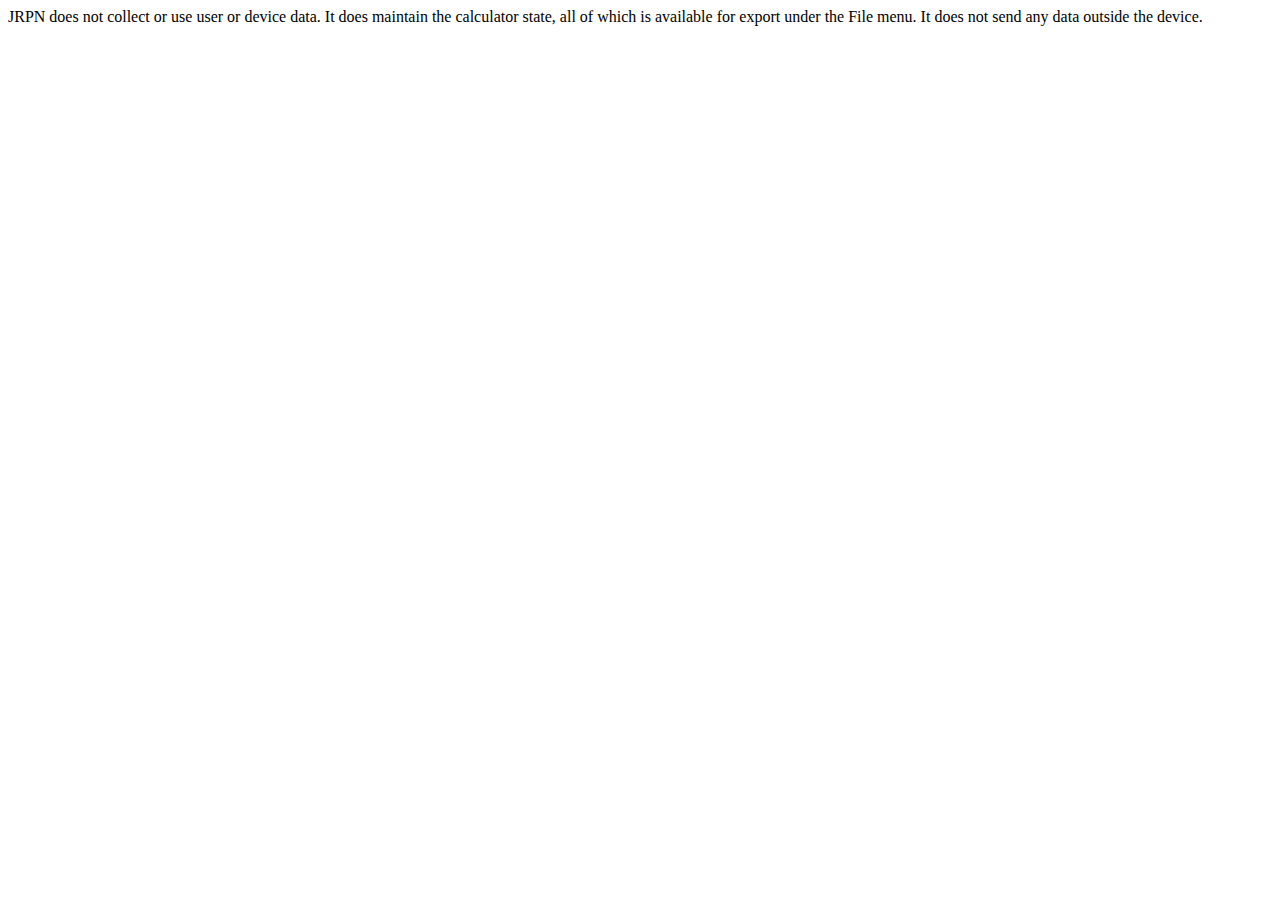
<file: docs/privacy.html>
<html><body>
<p>JRPN does not collect or use user or device data.  It does maintain the
calculator state, all of which is available for export under the File menu.
It does not send any data outside the device.
</body></html>
</file>
<file: docs/JRPN_users_guide_files/Layout.css>
﻿/*
 * Page Layout
 */
html {
    /* put a scroll bar up for consistent widths */
    overflow-y: scroll;
}

body {
    /* this is a fixed-width web page that is centered in the browser */
    width: 800px;
    margin-left: auto;
    margin-right: auto;
}

#Wrapper {
    background-image: url('Background.gif');
    background-repeat: repeat-y;
}

#Header {
    height: 140px;
    background-image: url('Banner.gif');
}

#Navigation {
    float: left;
    width: 150px;
}

#MainBody {
    float: left;
    width: 645px;
    padding-left: 5px;
}

#Footer {
    clear: left;
    padding-left: 155px;
    height: 35px;
    /* smaller, italics, vertically centered */
    font-size: smaller;
    font-style: italic;
    line-height: 35px;
}


/*
 * Text related positioning
 */
#Header h1 {
    /* center the text vertically and horiztonally */
    text-align: center;
    line-height: 140px;
}

/* 
 * The navigation bar
 */
#Navigation ul {
    /* remove the list syle and spacing between items */
    list-style: none;
    padding: 0;
    margin: 0px;
}

#Navigation a {
    /* convert to a block, set the graphics */
    display: block;
    width: 150px;
    height: 30px;
    background: url('Button.gif') no-repeat 0 0;
    /* normal text please */
    text-decoration: none;
    color: inherit;
    font-weight: normal;
    /* make the text fit inside the button */
    text-align: center;
    line-height: 30px;
}

    #Navigation a:hover {
        /* change to the hover image */
        background: url('ButtonH.gif') no-repeat 0 0;
        font-weight: bold;
    }

    #Navigation a:active {
        /* change to the active image */
        background: url('ButtonA.gif') no-repeat 0 0;
        font-weight: bold;
    }
</file>
